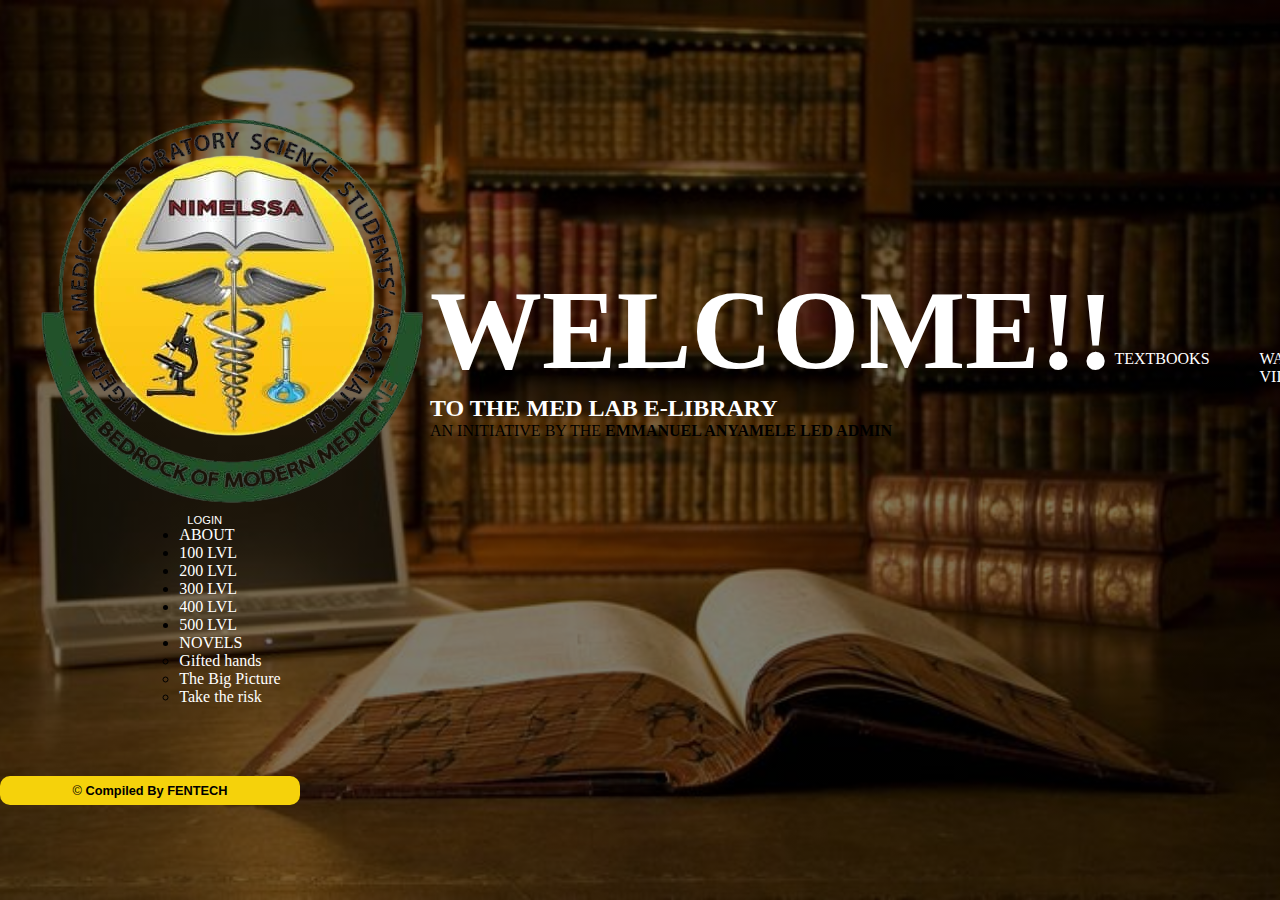
<file: index.html>
<!DOCTYPE html>
<html lang="en">
    <head>
        <meta charset="UTF-8">
        <meta name="viewport" content="width=device-width", initial-scale="1.0">
        <title> MEDICAL LABORATORY E-LIBRARY</title>
        <link rel="stylesheet" href="NIMELSSA STYLE.css">
    </head>
    <body>
        <header>
            <div class="main">
                <div class="logo">
                    <img src="image\m-removebg-preview (1).png">
                </div>
                <ul>
                    <li class="active"><a href="NIMELSSA Login.html">LOGIN</a></li>
                    <li><a href="NIMELSSA about.html">ABOUT</a></li>
                    <li><a href="NIMELSSA 100level.html">100 LVL</a></li>
                    
                    <li><a href="NIMELSSA 200level.html">200 LVL</a></li>
                    <li><a href="NIMELSSA 300level.html">300 LVL</a></li>
                    <li><a href="medlab 400level.html">400 LVL</a></li>
                    <li><a href="medlab 500level.html">500 LVL</a>
                    <li><a href="#">NOVELS</a>
                    <div class="sub-menu">
                        <ul>
                            <li><a href="#">Gifted hands</a></li>
                            <li><a href="novels\The Big Picture- Ben Carson.pdf" target="_blank">The Big Picture</a></li>
                            <li><a href="#">Take the risk</a></li>
                        </ul>
                    </div>
                </li>
                </ul>
            </div>
            <div class="title">
                <h1> WELCOME!!</h1>
                <h2> TO THE MED LAB E-LIBRARY</h2>
                <p> AN INITIATIVE BY THE <B>EMMANUEL ANYAMELE LED ADMIN</B></p>
            </div>
            <div class="button">
                <a href="#" class="btn">TEXTBOOKS</a>
                <a href="#" class="btn">WATCH VIDEOS</a>
            </div>
        </header>
        <section>
        <footer>
            <p>&copy; <B>Compiled By FENTECH</B> </p>
        </footer>
        </section>
    </body>
</html>
</file>
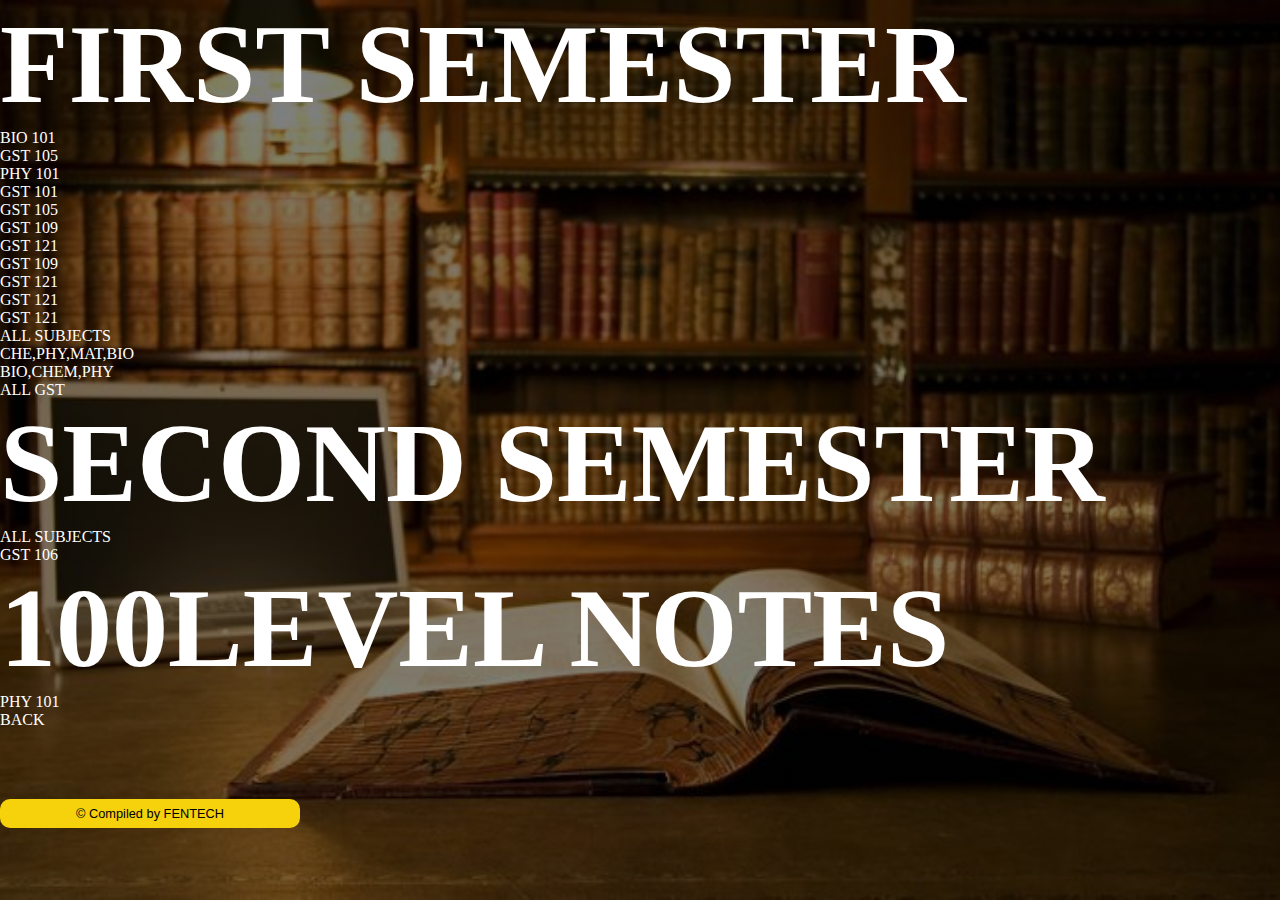
<file: medlab 100level.html>
<!DOCTYPE html>
<html lang="en">
    <head>
        <meta charset="UTF-8">
        <meta name="viewport" content="width=device-width", initial-scale="1.0">
        <title> MLS 100 LEVEL LIBRARY</title>
        <link rel="stylesheet" href="NIMELSSA STYLE.css">
    </head>
    <body>
        <section>
            <h1><B>FIRST SEMESTER</B></h1>
            <a href="C:\Users\DPI\Desktop\100 level\_Bio_101_(Xzhibit_ABSU).pdf" target="_blank">BIO 101</a>
        </section>
        <section>
            <a href="C:\Users\DPI\Desktop\100 level\Dr Vin - GST 105(Philosophy & Logic) Past Questions & Answer.pdf" target="_blank">GST 105</a>
        </section>
        <section>
            <a href="C:\Users\DPI\Desktop\100 level\Dr Vin - PHY 101 past questions.pdf" target="_blank">PHY 101</a>
        </section>
        <section>
            <a href="C:\Users\DPI\Desktop\100 level\GST 101(Use of English) Past Question & Answer_-_ABSU.pdf" target="_blank">GST 101</a>
        </section>
        <section>
            <a href="C:\Users\DPI\Desktop\100 level\GST 105(Philosophy & Logic) Past Questions & Answer-1.pdf" target="_blank">GST 105</a>
        </section>
        <section>
            <a href="C:\Users\DPI\Desktop\100 level\GST 109(Basis Igbo), Past Question and Answer_-_ABSU.pdf" target="_blank">GST 109</a>
        </section>
        <section>
            <a href="C:\Users\DPI\Desktop\100 level\GST 121(Use of Library) Past Questions and Answer_-_ABSU(1).pdf" target="_blank">GST 121</a>
        </section>
        <section>
            <a href="C:\Users\DPI\Desktop\100 level\GST-109-2019-2020.pdf" target="_blank">GST 109</a>
        </section>
        <section>
            <a href="C:\Users\DPI\Desktop\100 level\GST-121-2019-2020.pdf" target="_blank">GST 121</a>
        </section>
        <section>
            <a href="C:\Users\DPI\Desktop\100 level\GST-121-2020-2021.pdf" target="_blank">GST 121</a>
        </section>
        <section>
            <a href="C:\Users\DPI\Desktop\100 level\GST121-2018-2019.pdf" target="_blank">GST 121</a>
        </section>
        <section>
            <a href="C:\Users\DPI\Desktop\100 level\PASS QUESTION.pdf" target="_blank">ALL SUBJECTS</a>
        </section>
        <section>
            <a href="C:\Users\DPI\Desktop\100 level\PHY, CHE, MAT, and BIO (101).pdf" target="_blank">CHE,PHY,MAT,BIO</a>
        </section>
        <section>
            <a href="C:\Users\DPI\Desktop\100 level\Sir J.k most Recent Departmental 100Level past questions.pdf" target="_blank">BIO,CHEM,PHY</a>
        </section>
        <section>
            <a href="C:\Users\DPI\Desktop\100 level\Sir J.k most recent past questions on All GST courses for 100Level  First Semester.pdf" target="_blank">ALL GST</a>
        </section>


        <section>
            <h1><B>SECOND SEMESTER </B></h1>
            <a href="C:\Users\DPI\Desktop\100 level\100LEVEL SECOND SEMESTER COMPILED PAST QUESTIONS.pdf" target="_blank">ALL SUBJECTS</a>
        </section>
        <section>
            <a href="C:\Users\DPI\Desktop\100 level\GST 106 (History and Philosophy of Science).pdf" target="_blank">GST 106</a>
        </section>

        <section>
            <h1><b>100LEVEL NOTES</b></h1>
            <a href="C:\Users\DPI\Desktop\100 level\Physics Notes and Key points 100 Level 1st Semester.pdf" target="_blank">PHY 101</a>
        </section>


        <section>
            <li><a href="NIMELSSA E-LIBRARY.html">BACK</a></li>
        </section>
        <footer>
            <p>&copy; Compiled by FENTECH</p>
        </footer>
</file>
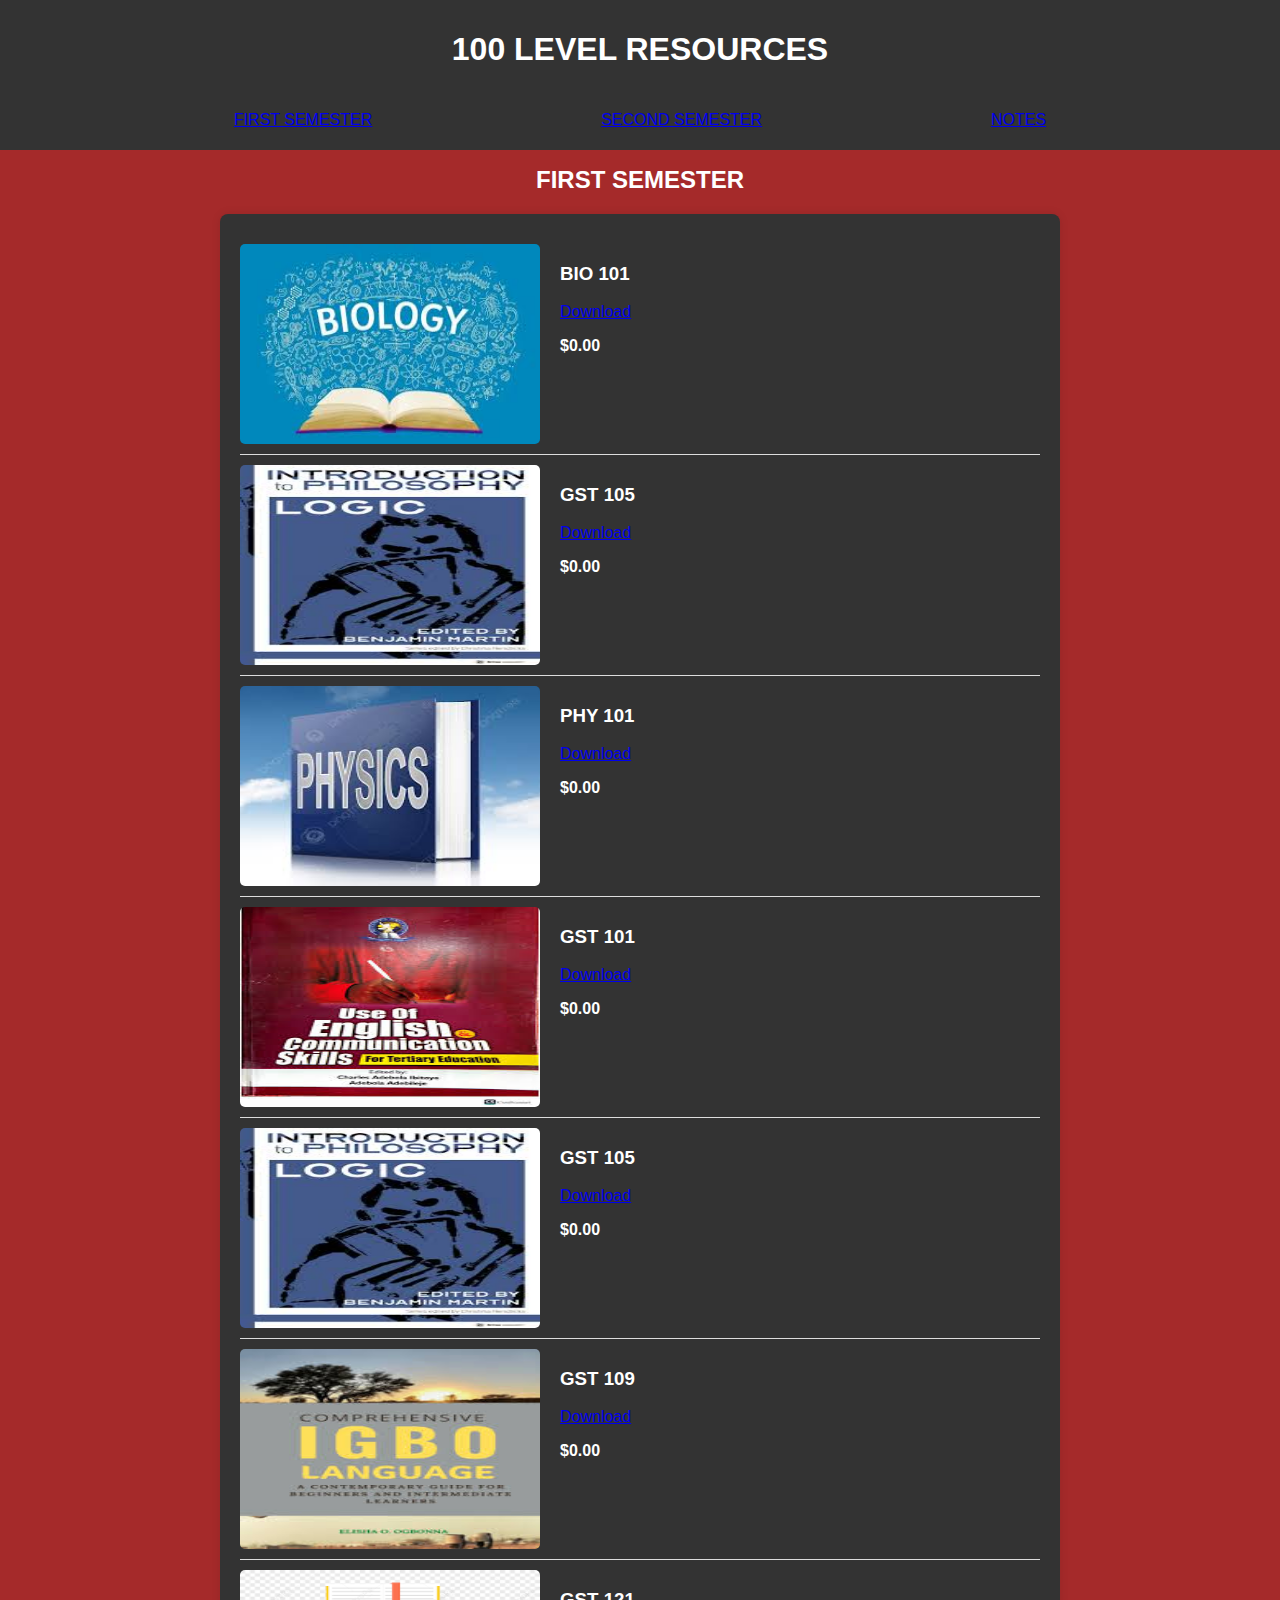
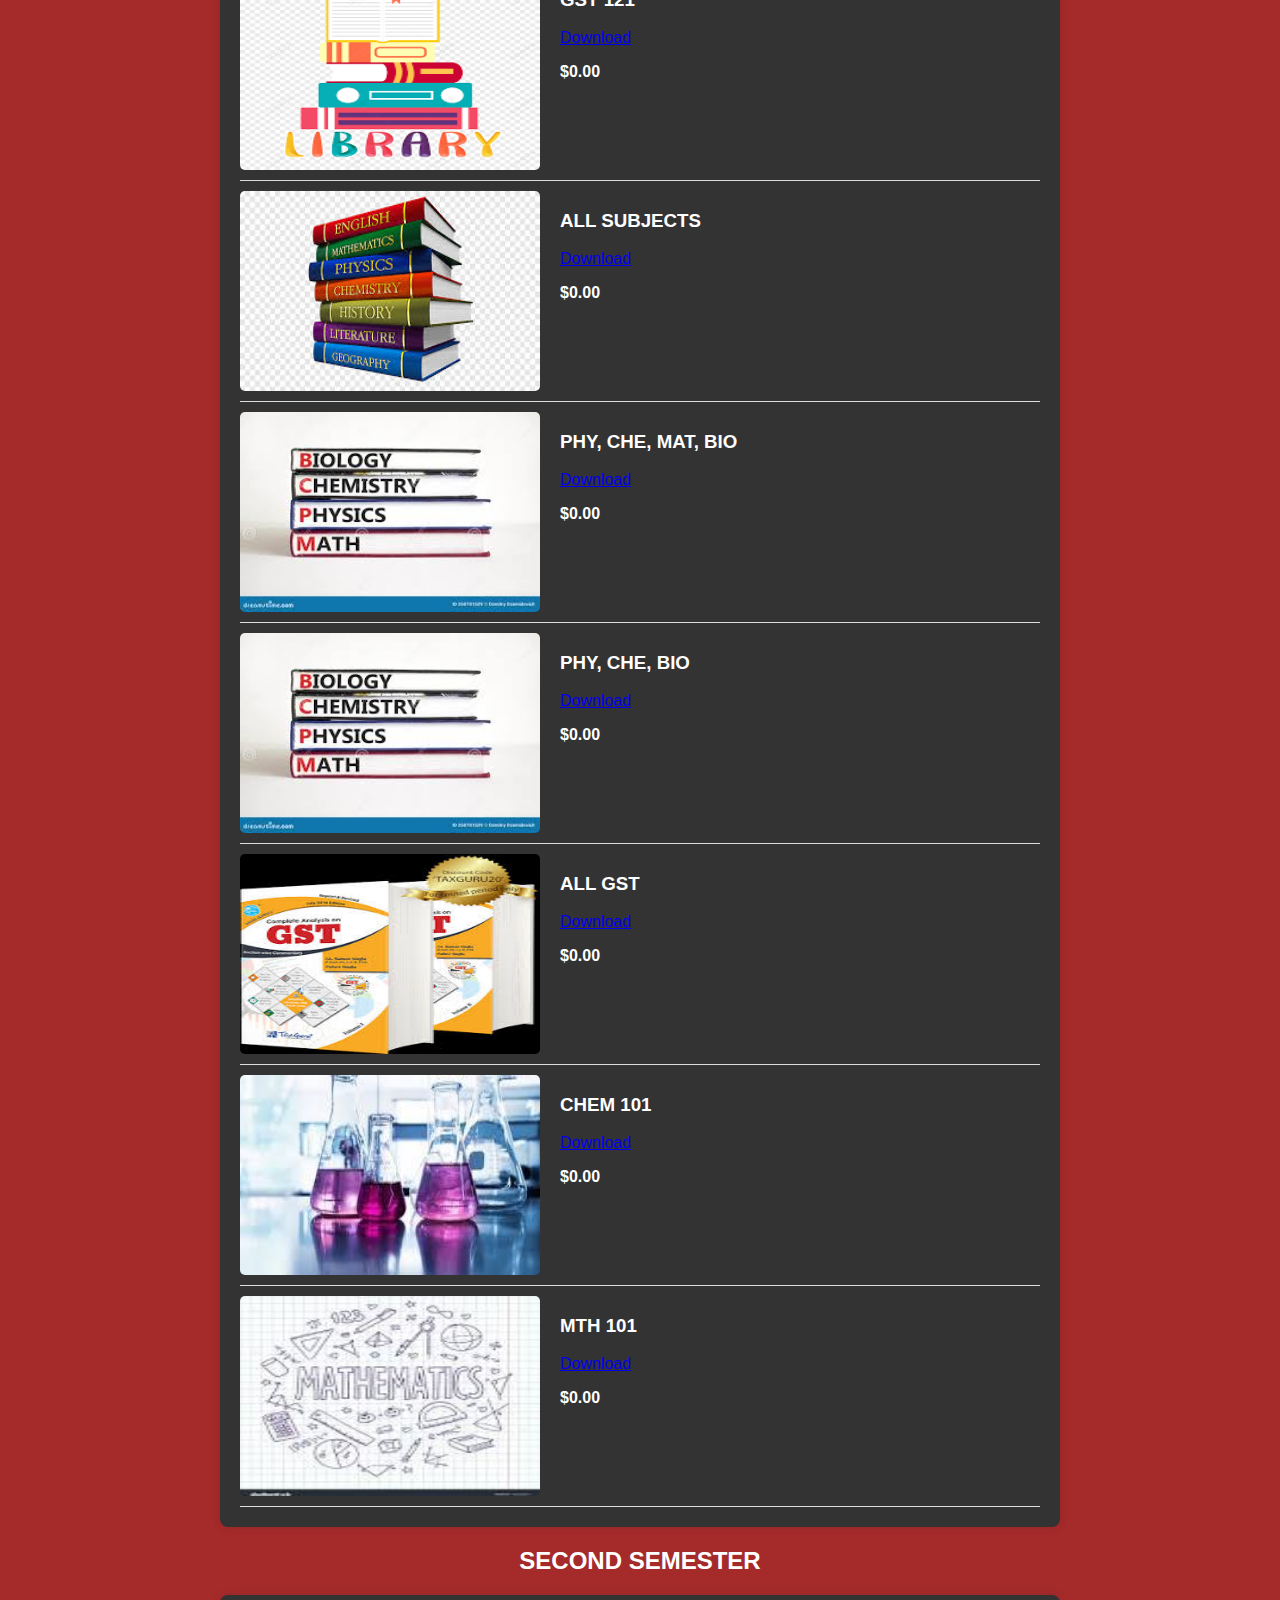
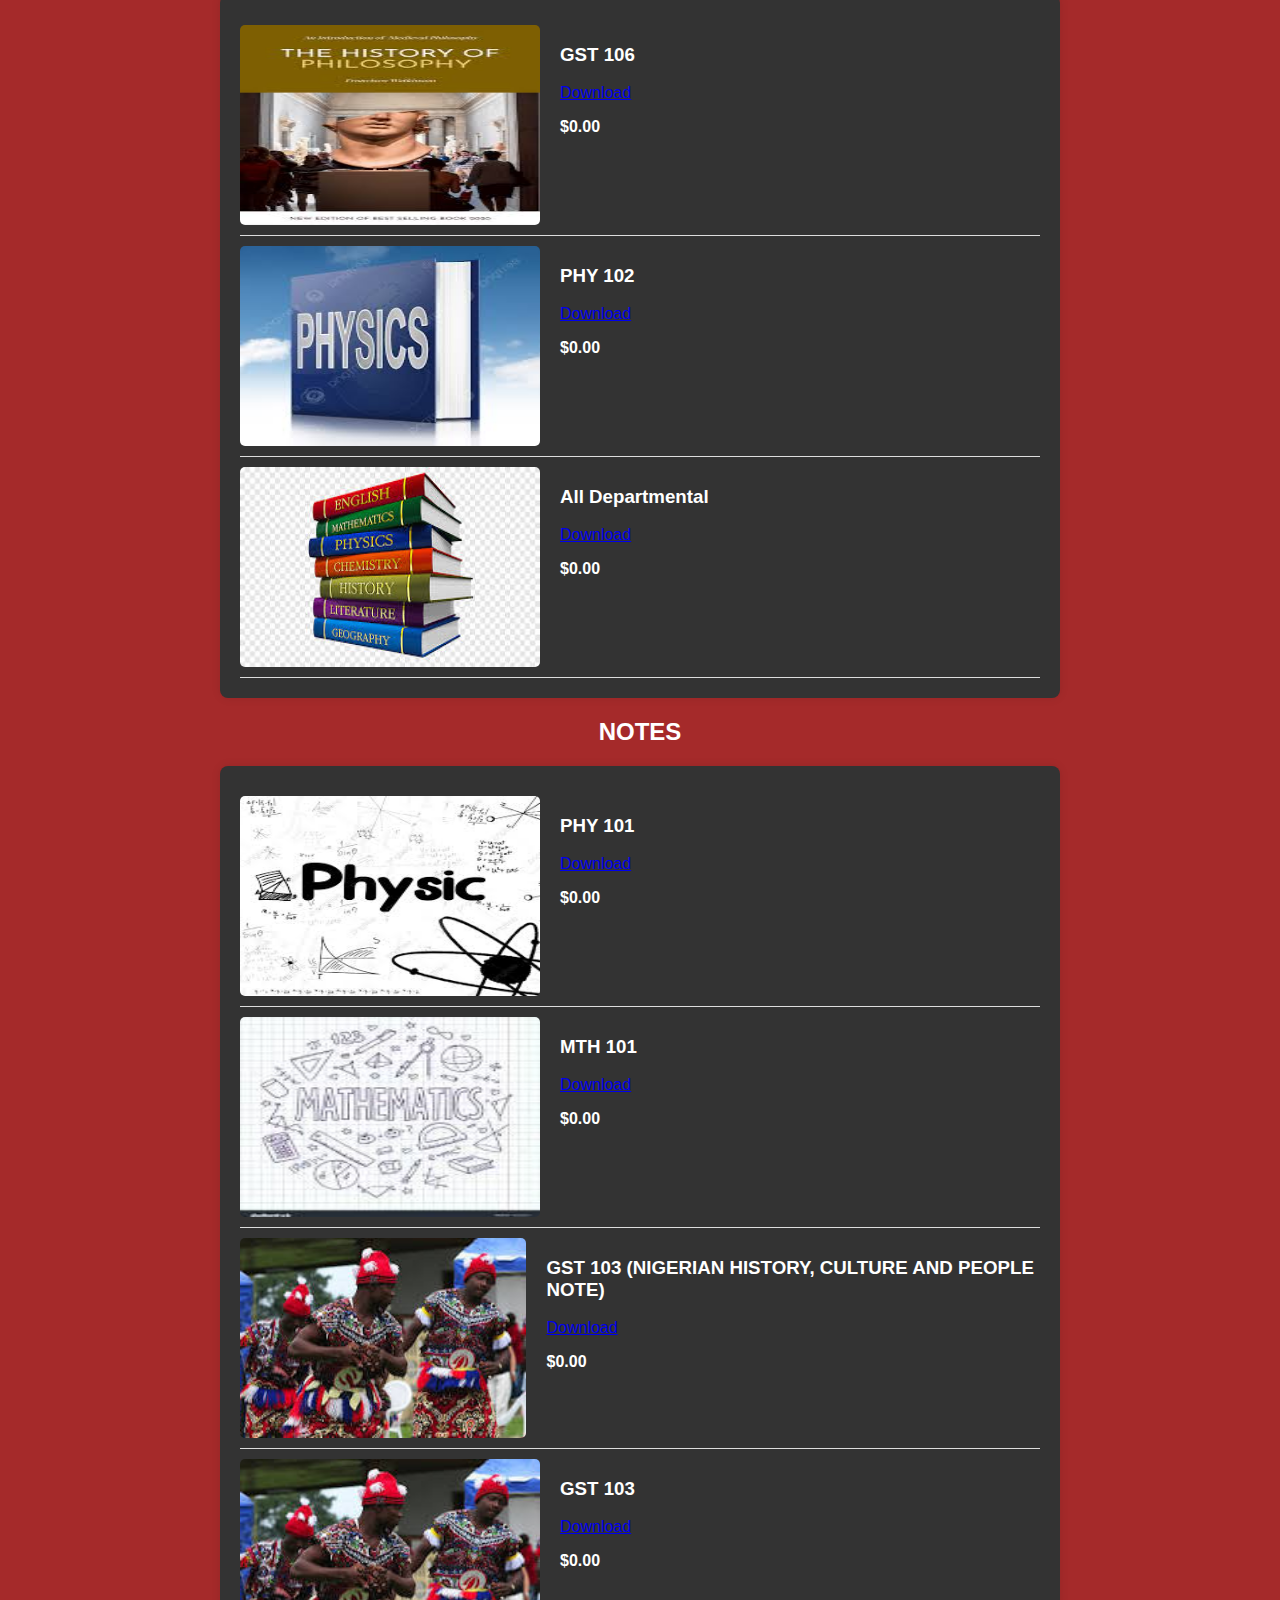
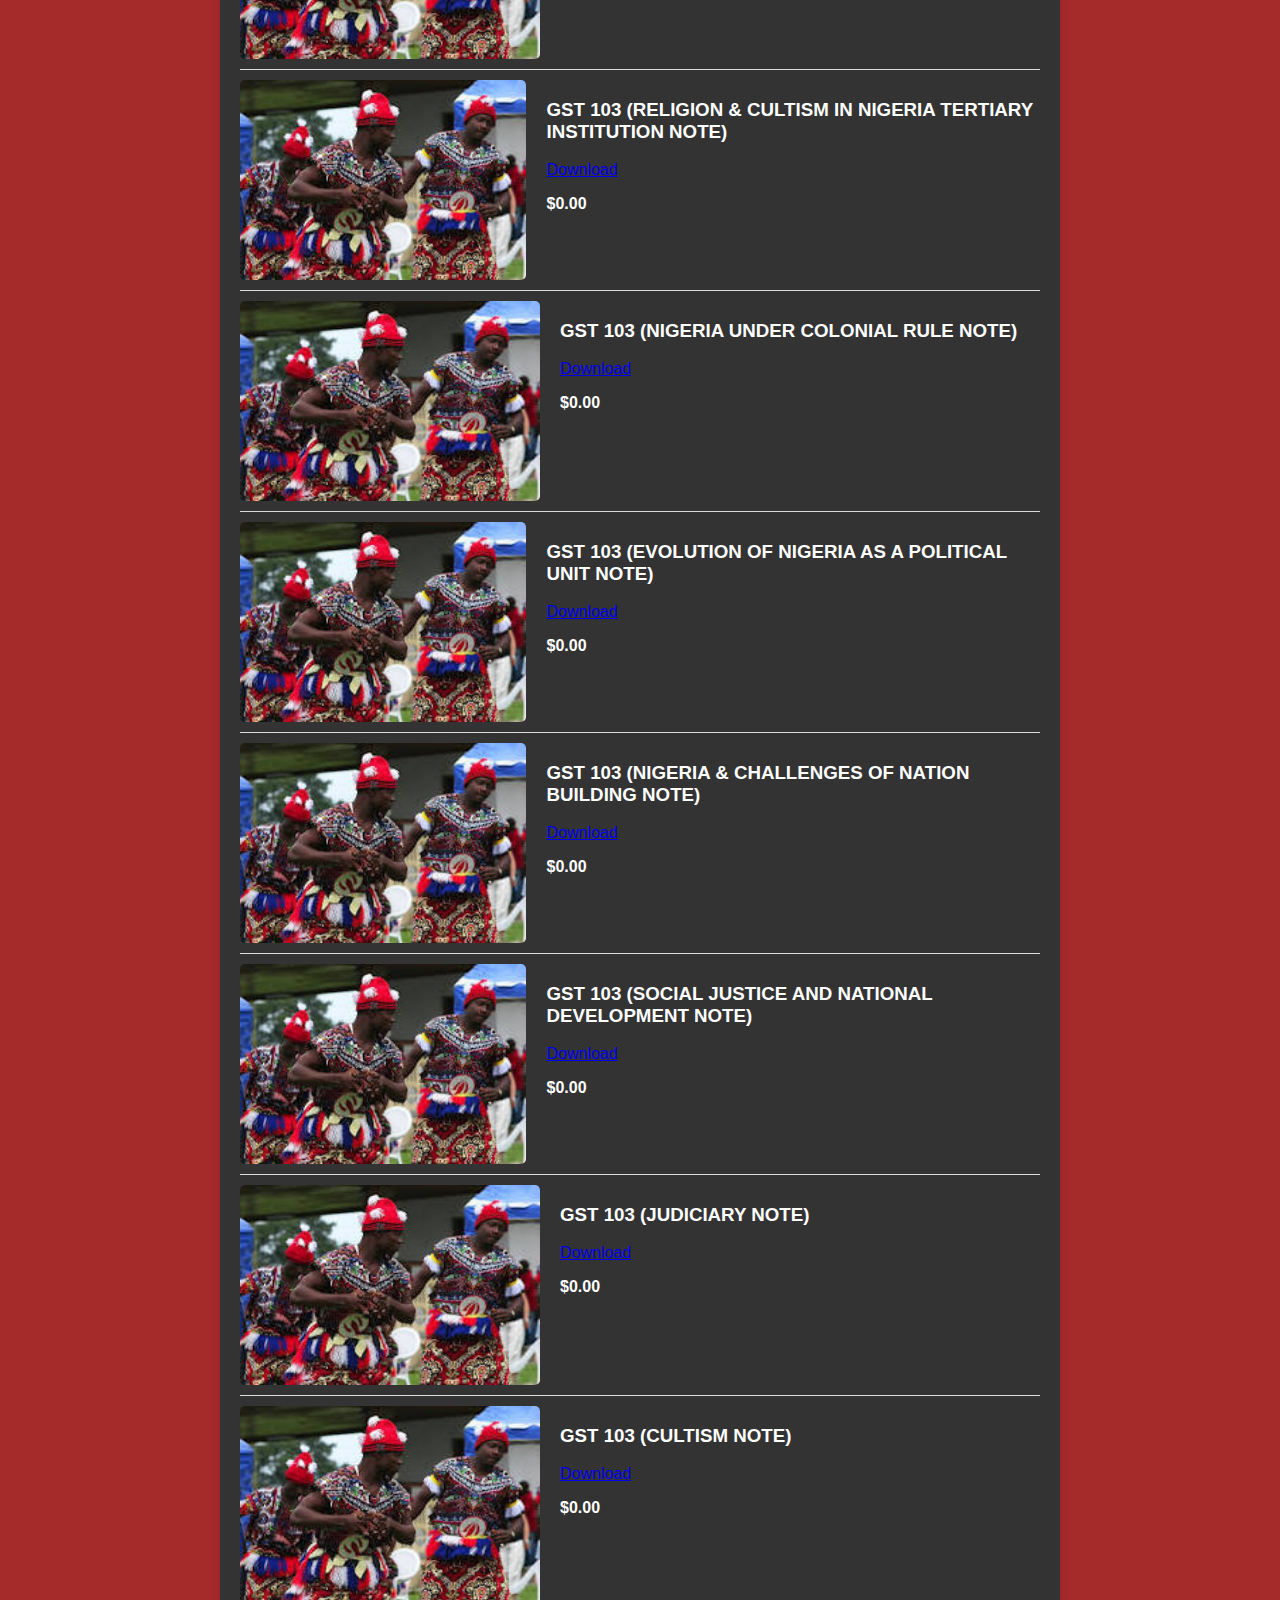
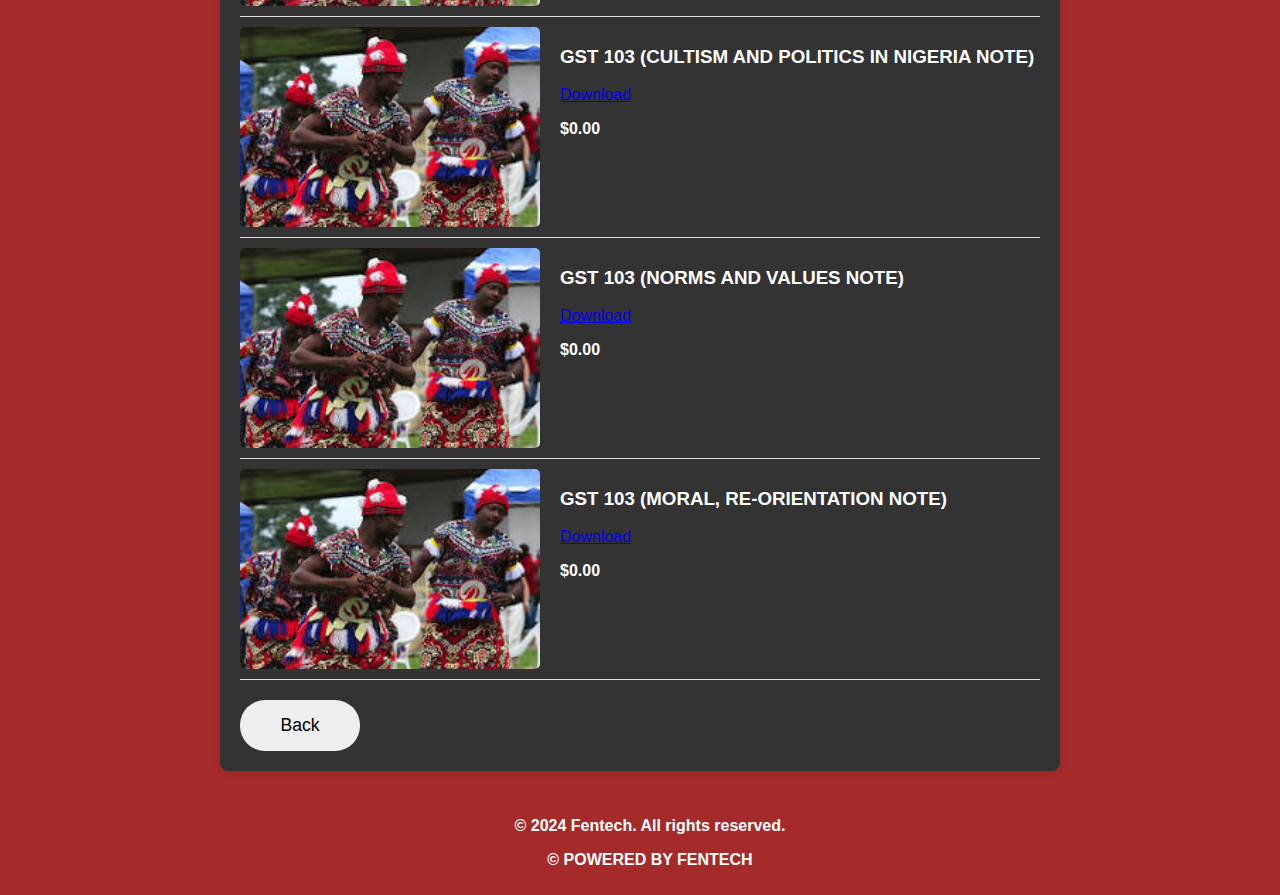
<file: NIMELSSA 100level.html>
<!DOCTYPE html>
<html lang="en">
    <head>
        <meta charset="UTF-8">
        <meta name="viewport" content="width=device-width", initial-scale="1.0">
        <title> MLS 100 LEVEL LIBRARY</title>
        <link rel="stylesheet" href="NIMELSSA100 level.css">
    </head>
    <body>
        <header>
            <h1> 100 LEVEL RESOURCES </h1>
            <nav id="navbar">
                <div class="navDiv" style="display: flex; justify-content: space-evenly; align-items: center;">
                     <p><a href="#First Semester">FIRST SEMESTER</a></p>
                    <p><a href="#Second Semester">SECOND SEMESTER</a></p>
                    <p><a href="#Notes">NOTES</a></p>
                </div>
            </nav>
        </header>
    
        <h2 id="First Semester" class="menu-cart-tittle">FIRST SEMESTER</h2>
        <section >
            <div class="menu-item">
                <img src="./image/biology.jpeg" alt="biology">
                <div class="menu-item-details">
                    <h3>BIO 101</h3>
                    <p> <a href="100 level\_Bio_101_(Xzhibit_ABSU).pdf" download="100 level\_Bio_101_(Xzhibit_ABSU).pdf">Download</a></p>
                    <span class="price">$0.00</span>
                </div>
            </div>
    
            <div class="menu-item">
                <img src="./image/philo&logic.jpeg" alt="philo&logic">
                <div class="menu-item-details">
                    <h3>GST 105</h3>
                    <p> <a href="100 level\Dr Vin - GST 105(Philosophy & Logic) Past Questions & Answer.pdf" download="100 level\Dr Vin - GST 105(Philosophy & Logic) Past Questions & Answer.pdf" >Download</a></p>
                    <span class="price">$0.00</span>
                </div>
            </div>
    
            <div class="menu-item">
                <img src="./image/physics.jpeg" alt="physics">
                <div class="menu-item-details">
                    <h3>PHY 101</h3>
                    <p> <a href="100 level\Dr Vin - PHY 101 past questions.pdf" download="100 level\Dr Vin - PHY 101 past questions.pdf">Download</a></p>
                    <span class="price">$0.00</span>
                </div>
            </div>
    
            <div class="menu-item">
                <img src="./image/english.jpeg" alt="english">
                <div class="menu-item-details">
                    <h3>GST 101</h3>
                    <p> <a href="100 level\GST 101(Use of English) Past Question & Answer_-_ABSU.pdf" download="100 level\GST 101(Use of English) Past Question & Answer_-_ABSU.pdf">Download</a></p>
                    <span class="price">$0.00</span>
                </div>
            </div>

            <div class="menu-item">
                <img src="./image/philo&logic.jpeg" alt="philo&logic">
                <div class="menu-item-details">
                    <h3>GST 105</h3>
                    <p> <a href="100 level\GST 105(Philosophy & Logic) Past Questions & Answer-1.pdf" download="100 level\GST 105(Philosophy & Logic) Past Questions & Answer-1.pdf">Download</a></p>
                    <span class="price">$0.00</span>
                </div>
            </div>

            <div class="menu-item">
                <img src="./image/igbo.jpeg" alt="igbo">
                <div class="menu-item-details">
                    <h3>GST 109</h3>
                    <p> <a href="100 level\GST 109(Basis Igbo), Past Question and Answer_-_ABSU.pdf" download="100 level\GST 109(Basis Igbo), Past Question and Answer_-_ABSU.pdf">Download</a></p>
                    <span class="price">$0.00</span>
                </div>
            </div>


            <div class="menu-item">
                <img src="image/use of library.png" alt="igbo">
                <div class="menu-item-details">
                    <h3>GST 121</h3>
                    <p> <a href="100 level\GST 121(Use of Library) Past Questions and Answer_-_ABSU(1).pdf" download="100 level\GST 121(Use of Library) Past Questions and Answer_-_ABSU(1).pdf">Download</a></p>
                    <span class="price">$0.00</span>
                </div>
            </div>

    

            <div class="menu-item">
                <img src="./image/all subjects.jpeg" alt="all subjects">
                <div class="menu-item-details">
                    <h3>ALL SUBJECTS</h3>
                    <p> <a href="100 level\PASS QUESTION.pdf" download="100 level\PASS QUESTION.pdf">Download</a></p>
                    <span class="price">$0.00</span>
                </div>
            </div>

            <div class="menu-item">
                <img src="./image/bio,phy,mat,che.jpeg" alt="All departmental subjects">
                <div class="menu-item-details">
                    <h3>PHY, CHE, MAT, BIO</h3>
                    <p> <a href="100 level\PHY, CHE, MAT, and BIO (101).pdf" download="100 level\PHY, CHE, MAT, and BIO (101).pdf">Download</a></p>
                    <span class="price">$0.00</span>
                </div>
            </div>

            <div class="menu-item">
                <img src="./image/bio,phy,mat,che.jpeg" alt="All departmental subjects">
                <div class="menu-item-details">
                    <h3>PHY, CHE, BIO</h3>
                    <p> <a href="100 level\Sir J.k most Recent Departmental 100Level past questions.pdf" download="100 level\Sir J.k most Recent Departmental 100Level past questions.pdf">Download</a></p>
                    <span class="price">$0.00</span>
                </div>
            </div>

            <div class="menu-item">
                <img src="./image/all gst.jpeg" alt="all gst">
                <div class="menu-item-details">
                    <h3>ALL GST</h3>
                    <p> <a href="100 level\Sir J.k most recent past questions on All GST courses for 100Level  First Semester.pdf" download="100 level\Sir J.k most recent past questions on All GST courses for 100Level  First Semester.pdf">Download</a></p>
                    <span class="price">$0.00</span>
                </div>
            </div>

            <div class="menu-item">
                <img src="./image\che.jpeg" alt="che 101">
                <div class="menu-item-details">
                    <h3>CHEM 101</h3>
                    <p> <a href="100 level\Ukoh Martins Chibueze CHE 101 past questions.pdf" download="100 level\Ukoh Martins Chibueze CHE 101 past questions.pdf">Download</a></p>
                    <span class="price">$0.00</span>
                </div>
            </div>

            <div class="menu-item">
                <img src="./image/mth.jpeg" alt="MTH 101">
                <div class="menu-item-details">
                    <h3>MTH 101</h3>
                    <p> <a href="100 level\Dr.Hebron's MAT 101 past questions.pdf" download="100 level\Dr.Hebron's MAT 101 past questions.pdf">Download</a></p>
                    <span class="price">$0.00</span>
                </div>
            </div>
        </section>
    
        <h2 id="Second Semester"  class="menu-cart-tittle"> SECOND SEMESTER</h2>
        <section>
            <div class="menu-item">
                <img src="./image/history&philo.jpeg" alt="history&philosophy">
                <div class="menu-item-details">
                    <h3>GST 106</h3>
                    <p> <a href="100 level\100LEVEL SECOND SEMESTER COMPILED PAST QUESTIONS.pdf" download="100 level\100LEVEL SECOND SEMESTER COMPILED PAST QUESTIONS.pdf">Download</a></p>
                    <span class="price">$0.00</span>
                </div>
            </div>

            <div class="menu-item">
                <img src="./image/physics.jpeg" alt="PHY102">
                <div class="menu-item-details">
                    <h3>PHY 102</h3>
                    <p> <a href="100 level\Sir J.k  Solutions to 2021 PHY 102 past questions.pdf" download="100 level\Sir J.k  Solutions to 2021 PHY 102 past questions.pdf">Download</a></p>
                    <span class="price">$0.00</span>
                </div>
            </div>

            <div class="menu-item">
                <img src="./image/all subjects.jpeg" alt="Departmental">
                <div class="menu-item-details">
                    <h3>All Departmental</h3>
                    <p> <a href="100 level\SIR JK COMPILED PAST QUESTIONS FOR 100L SECOND SEMESTER DEPARTMENTAL COURSES.pdf" download="100 level\SIR JK COMPILED PAST QUESTIONS FOR 100L SECOND SEMESTER DEPARTMENTAL COURSES.pdf">Download</a></p>
                    <span class="price">$0.00</span>
                </div>
            </div>
            </section>
       
            <h2 id="Notes" class="menu-cart-tittle"> NOTES</h2>
    <section>
            <div class="menu-item">
                <img src="./image/phy note.jpeg" alt="phy note">
                <div class="menu-item-details">
                    <h3>PHY 101</h3>
                    <p> <a href="100 level\Physics Notes and Key points 100 Level 1st Semester.pdf" download="100 level\Physics Notes and Key points 100 Level 1st Semester.pdf">Download</a></p>
                    <span class="price">$0.00</span>
                </div>
            </div>
            <div class="menu-item">
                <img src="./image/mth.jpeg" alt="Mth note">
                <div class="menu-item-details">
                    <h3>MTH 101</h3>
                    <p> <a href="100 level\Lecture Note for MAT 101- General Maths for 2022-2023.pdf" download="100 level\Lecture Note for MAT 101- General Maths for 2022-2023.pdf">Download</a></p>
                    <span class="price">$0.00</span>
                </div>
            </div>

            <div class="menu-item">
                <img src="./image/gst 103.jpeg" alt="GST 103">
                <div class="menu-item-details">
                    <h3>GST 103 (NIGERIAN HISTORY, CULTURE AND PEOPLE NOTE)</h3>
                    <p> <a href="100 level\NIGERIAN HISTORY, CULTURE AND PEOPLE_Phoenix.pdf" download="100 level\NIGERIAN HISTORY, CULTURE AND PEOPLE_Phoenix.pdf">Download</a></p>
                    <span class="price">$0.00</span>
                </div>
            </div>

            <div class="menu-item">
                <img src="./image/gst 103.jpeg" alt="GST 103">
                <div class="menu-item-details">
                    <h3>GST 103</h3>
                    <p> <a href="100 level\The Book Chapter on Nigerian peoples and Culture- updated_Phoenix.pdf" download="100 level\The Book Chapter on Nigerian peoples and Culture- updated_Phoenix.pdf">Download</a></p>
                    <span class="price">$0.00</span>
                </div>
            </div>
  
            <div class="menu-item">
                <img src="./image/gst 103.jpeg" alt="GST 103">
                <div class="menu-item-details">
                    <h3>GST 103 (RELIGION & CULTISM IN NIGERIA TERTIARY INSTITUTION NOTE)</h3>
                    <p> <a href="100 level\RELIGION AND CULTISM IN NIGERIA TERTIARY INSTITUTION_Phoenix.pdf" download="100 level\RELIGION AND CULTISM IN NIGERIA TERTIARY INSTITUTION_Phoenix.pdf">Download</a></p>
                    <span class="price">$0.00</span>
                </div>
            </div>

            <div class="menu-item">
                <img src="./image/gst 103.jpeg" alt="GST 103">
                <div class="menu-item-details">
                    <h3>GST 103 (NIGERIA UNDER COLONIAL RULE NOTE)</h3>
                    <p> <a href="100 level\NIGERIA UNDER COLONIAL RULE_104220_041134_Phoenix.pdf" download="100 level\NIGERIA UNDER COLONIAL RULE_104220_041134_Phoenix.pdf">Download</a></p>
                    <span class="price">$0.00</span>
                </div>
            </div>

            <div class="menu-item">
                <img src="./image/gst 103.jpeg" alt="GST 103">
                <div class="menu-item-details">
                    <h3>GST 103 (EVOLUTION OF NIGERIA AS A POLITICAL UNIT NOTE)</h3>
                    <p> <a href="100 level\EVOLUTION OF NIGERIA AS A POLITICAL UNIT_075010_Phoenix.pdf" download="100 level\EVOLUTION OF NIGERIA AS A POLITICAL UNIT_075010_Phoenix.pdf">Download</a></p>
                    <span class="price">$0.00</span>
                </div>
            </div>

            <div class="menu-item">
                <img src="./image/gst 103.jpeg" alt="GST 103">
                <div class="menu-item-details">
                    <h3>GST 103 (NIGERIA & CHALLENGES OF NATION BUILDING NOTE)</h3>
                    <p> <a href="100 level\NIGERIA AND CHALLENGES OF NATION BUILDING_Phoenix.pdf" download="100 level\NIGERIA AND CHALLENGES OF NATION BUILDING_Phoenix.pdf">Download</a></p>
                    <span class="price">$0.00</span>
                </div>
            </div>

            <div class="menu-item">
                <img src="./image/gst 103.jpeg" alt="GST 103">
                <div class="menu-item-details">
                    <h3>GST 103 (SOCIAL JUSTICE AND NATIONAL DEVELOPMENT NOTE)</h3>
                    <p> <a href="100 level\SOCIAL JUSTICE AND NATIONAL DEVELOPMENT_Phoenix.pdf" download="100 level\SOCIAL JUSTICE AND NATIONAL DEVELOPMENT_Phoenix.pdf">Download</a></p>
                    <span class="price">$0.00</span>
                </div>
            </div>

            <div class="menu-item">
                <img src="./image/gst 103.jpeg" alt="GST 103">
                <div class="menu-item-details">
                    <h3>GST 103 (JUDICIARY NOTE)</h3>
                    <p> <a href="100 level\JUDICIARY[1]_Phoenix.pdf" download="100 level\JUDICIARY[1]_Phoenix.pdf">Download</a></p>
                    <span class="price">$0.00</span>
                </div>
            </div>

            
            <div class="menu-item">
                <img src="./image/gst 103.jpeg" alt="GST 103">
                <div class="menu-item-details">
                    <h3>GST 103 (CULTISM NOTE)</h3>
                    <p> <a href="100 level\CULTISM_Phoenix.pdf" download="100 level\CULTISM_Phoenix.pdf">Download</a></p>
                    <span class="price">$0.00</span>
                </div>
            </div>

            <div class="menu-item">
                <img src="./image/gst 103.jpeg" alt="GST 103">
                <div class="menu-item-details">
                    <h3>GST 103 (CULTISM AND POLITICS IN NIGERIA NOTE)</h3>
                    <p> <a href="100 level\Cultism and Politics in Nigeria_Phoenix.pdf" download="100 level\Cultism and Politics in Nigeria_Phoenix.pdf">Download</a></p>
                    <span class="price">$0.00</span>
                </div>
            </div>

            <div class="menu-item">
                <img src="./image/gst 103.jpeg" alt="GST 103">
                <div class="menu-item-details">
                    <h3>GST 103 (NORMS AND VALUES NOTE)</h3>
                    <p> <a href="100 level\NORMS AND VALUES_Phoenix.pdf" download="100 level\NORMS AND VALUES_Phoenix.pdf">Download</a></p>
                    <span class="price">$0.00</span>
                </div>
            </div>

            <div class="menu-item">
                <img src="./image/gst 103.jpeg" alt="GST 103">
                <div class="menu-item-details">
                    <h3>GST 103 (MORAL, RE-ORIENTATION NOTE)</h3>
                    <p> <a href="100 level\MORALS, RE-ORIENTATION_Phoenix.pdf" download="100 level\MORALS, RE-ORIENTATION_Phoenix.pdf">Download</a></p>
                    <span class="price">$0.00</span>
                </div>
            </div>
         <a href="index.html">
            <button class="btn" style="margin-top: 20px; border: none; padding: 15px 10px; width: 120px; font-size: 1.1rem; border-radius: 25px;">Back</button>
         </a>
        </section>

        <style>
            .btn:hover{
              background-color: rgb(163, 151, 151);
            }
        </style>

    
        <script>
            // When the user scrolls the page, execute myFunction
            window.onscroll = function () { myFunction() };
    
            // Get the navbar
            var navbar = document.getElementById("navbar");
    
            // Get the offset position of the navbar
            var sticky = navbar.offsetTop;
    
            // Add the sticky class to the navbar when you reach its scroll position. Remove "sticky" when you leave the scroll position
            function myFunction() {
                if (window.scrollY >= sticky) {
                    navbar.classList.add("sticky")
                } else {
                    navbar.classList.remove("sticky");
                }
            }
        </script>
        <footer>
            <p>&copy; 2024 Fentech. All rights reserved.</p>
            <p>&copy; POWERED BY FENTECH</p>
        </footer>
</file>
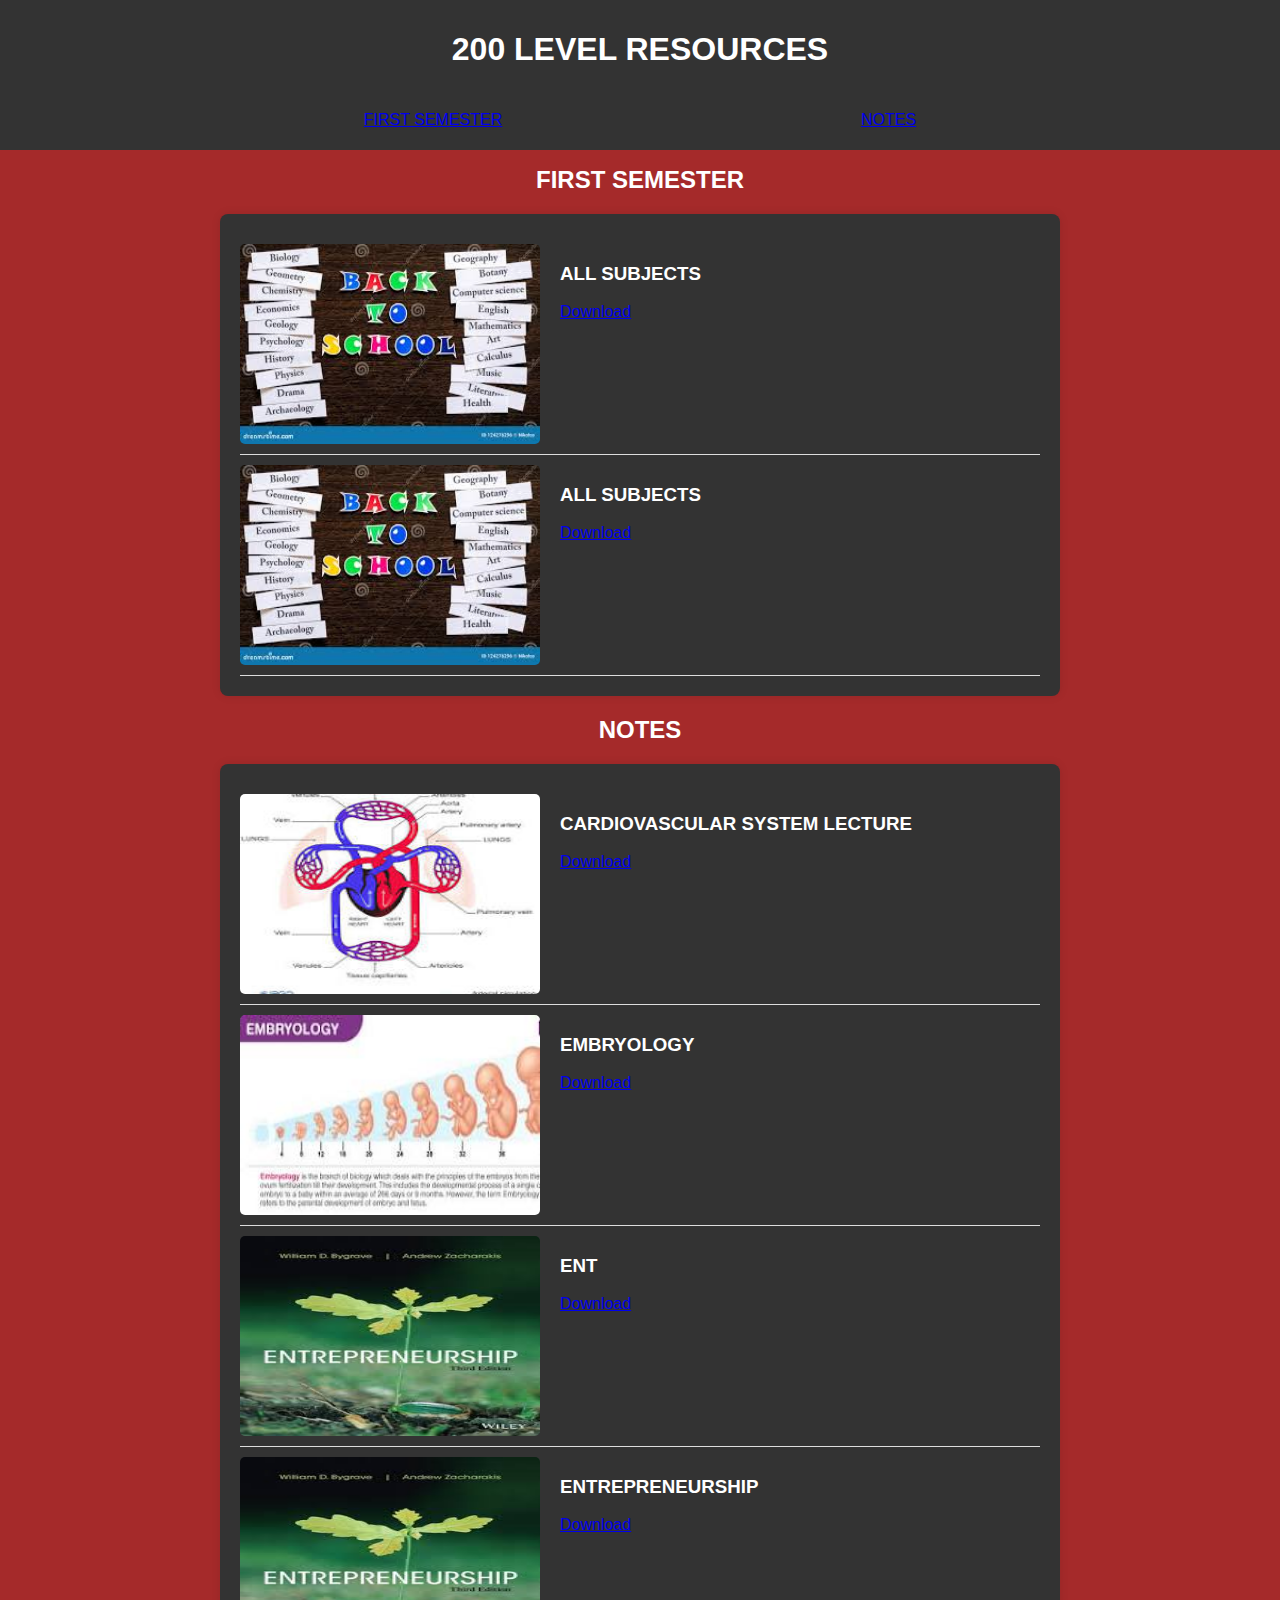
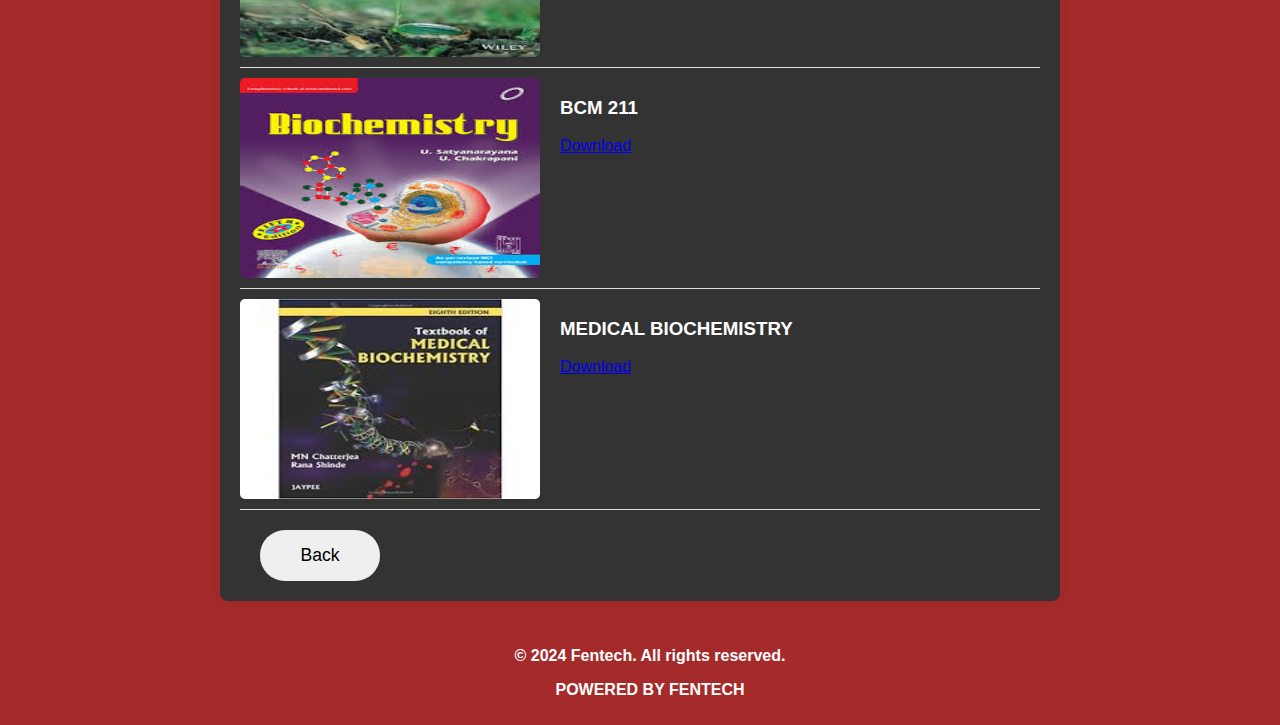
<file: NIMELSSA 200level.html>
<!DOCTYPE html>
<html lang="en">
    <head>
        <meta charset="UTF-8">
        <meta name="viewport" content="width=device-width", initial-scale="1.0">
        <title> MLS 200 LEVEL LIBRARY</title>
        <link rel="stylesheet" href="NIMELSSA 200LEVEL.css">
    </head>
    <body>
        <header>
            <h1> 200 LEVEL RESOURCES </h1>
            <nav id="navbar">
                <div class="navDiv" style="display: flex; justify-content: space-evenly; align-items: center;">
                     <p><a href="#First Semester">FIRST SEMESTER</a></p>
                    <p><a href="#Notes">NOTES</a></p>
                </div>
            </nav>
        </header>
    
        <h2 id="First Semester" class="menu-cart-tittle">FIRST SEMESTER</h2>
        <div class="sec">
        <section >
            <div class="menu-item">
                <img src="image/all subjects 200.jpeg" alt="all subjects">
                <div class="menu-item-details">
                    <h3>ALL SUBJECTS</h3>
                    <p> <a href="200 level/200l first semester past questions.pdf" download="200 level/200l first semester past questions.pdf">Download</a></p>
                    
                </div>
            </div>
            <div class="menu-item">
                <img src="image/all subjects 200.jpeg" alt="all subjects">
                <div class="menu-item-details">
                    <h3>ALL SUBJECTS</h3>
                    <p> <a href="https://drive.google.com/file/d/1IzS6QT76rw2yjglG3O1YpFgWcaxytJUg/view?usp=drive_link" download="https://drive.google.com/file/d/1IzS6QT76rw2yjglG3O1YpFgWcaxytJUg/view?usp=drive_link">Download</a></p>
                    
                </div>
            </div>
            
        </section>
       
            <h2 id="Notes" class="menu-cart-tittle"> NOTES</h2>

    <section>
            <div class="menu-item">
                <img src="image/cardiovascular.jpeg" alt="Cardiovascular system lecture">
                <div class="menu-item-details">
                    <h3>CARDIOVASCULAR SYSTEM LECTURE</h3>
                    <p> <a href="200 level/Cardiovascular system lecture Nurses Med Lab OPT.pdf" download="200 level/Cardiovascular system lecture Nurses Med Lab OPT.pdf">Download</a></p>
                    
                </div>
            </div>
            <div class="menu-item">
                <img src="image/embryology.jpeg" alt="Embryology">
                <div class="menu-item-details">
                    <h3>EMBRYOLOGY</h3>
                    <p> <a href="200 level/Embryology note.pdf" download="200 level/Embryology note.pdf">Download</a></p>
                    
                </div>
            </div>
        <div class="menu-item">
                <img src="image/ent.jpeg" alt="ENT">
                <div class="menu-item-details">
                    <h3>ENT</h3>
                    <p> <a href="https://drive.google.com/file/d/1K_7svUsZKZkWHt4FOl6iOOTAuySQv3yo/view?usp=drive_link" download="https://drive.google.com/file/d/1K_7svUsZKZkWHt4FOl6iOOTAuySQv3yo/view?usp=drive_link">Download</a></p>
                    
                </div>
            </div>
        
         <div class="menu-item">
                <img src="image/ent.jpeg" alt="ENTREPRENEURSHIP">
                <div class="menu-item-details">
                    <h3>ENTREPRENEURSHIP</h3>
                    <p> <a href="https://docs.google.com/document/d/1u9fS6THBFxCmpe_B7Bog-foVnBaC1GgJ/edit?usp=drive_link&ouid=100874229120855254651&rtpof=true&sd=true" download="https://docs.google.com/document/d/1u9fS6THBFxCmpe_B7Bog-foVnBaC1GgJ/edit?usp=drive_link&ouid=100874229120855254651&rtpof=true&sd=true">Download</a></p>
                    
                </div>
            </div>

         <div class="menu-item">
                <img src="image/biochem.jpeg" alt="BCM 211">
                <div class="menu-item-details">
                    <h3>BCM 211</h3>
                    <p> <a href="https://drive.google.com/file/d/1Xh6E3L3gyDr__haFKVny893jrHgau01O/view?usp=drive_link" download="https://drive.google.com/file/d/1Xh6E3L3gyDr__haFKVny893jrHgau01O/view?usp=drive_link">Download</a></p>
                    
                </div>
            </div>

        <div class="menu-item">
                <img src="image/medbiochem.jpeg" alt="MEDICAL BIOCHEMISTRY">
                <div class="menu-item-details">
                    <h3>MEDICAL BIOCHEMISTRY</h3>
                    <p> <a href="https://drive.google.com/file/d/1XhJuRignYzO6aI0acu0iJ0mSQqaJ6sXk/view?usp=drive_link" download="https://drive.google.com/file/d/1XhJuRignYzO6aI0acu0iJ0mSQqaJ6sXk/view?usp=drive_link">Download</a></p>
                    
                </div>
            </div>
        

            <a href="index.html">
                <button class="btn" style="margin-top: 20px; border: none; margin-left: 20px; padding: 15px 10px; width: 120px; font-size: 1.1rem; border-radius: 25px;">Back</button>
             </a>
            </section>
        </div>

        <style>
            .btn:hover{
              background-color: rgb(163, 151, 151);
            }
        </style>

    
        <script>
            // When the user scrolls the page, execute myFunction
            window.onscroll = function () { myFunction() };
    
            // Get the navbar
            var navbar = document.getElementById("navbar");
    
            // Get the offset position of the navbar
            var sticky = navbar.offsetTop;
    
            // Add the sticky class to the navbar when you reach its scroll position. Remove "sticky" when you leave the scroll position
            function myFunction() {
                if (window.scrollY >= sticky) {
                    navbar.classList.add("sticky")
                } else {
                    navbar.classList.remove("sticky");
                }
            }
        </script>
        <footer>
            <p>&copy; 2024 Fentech. All rights reserved.</p>
            <p>POWERED BY FENTECH</p>
        </footer>
</file>
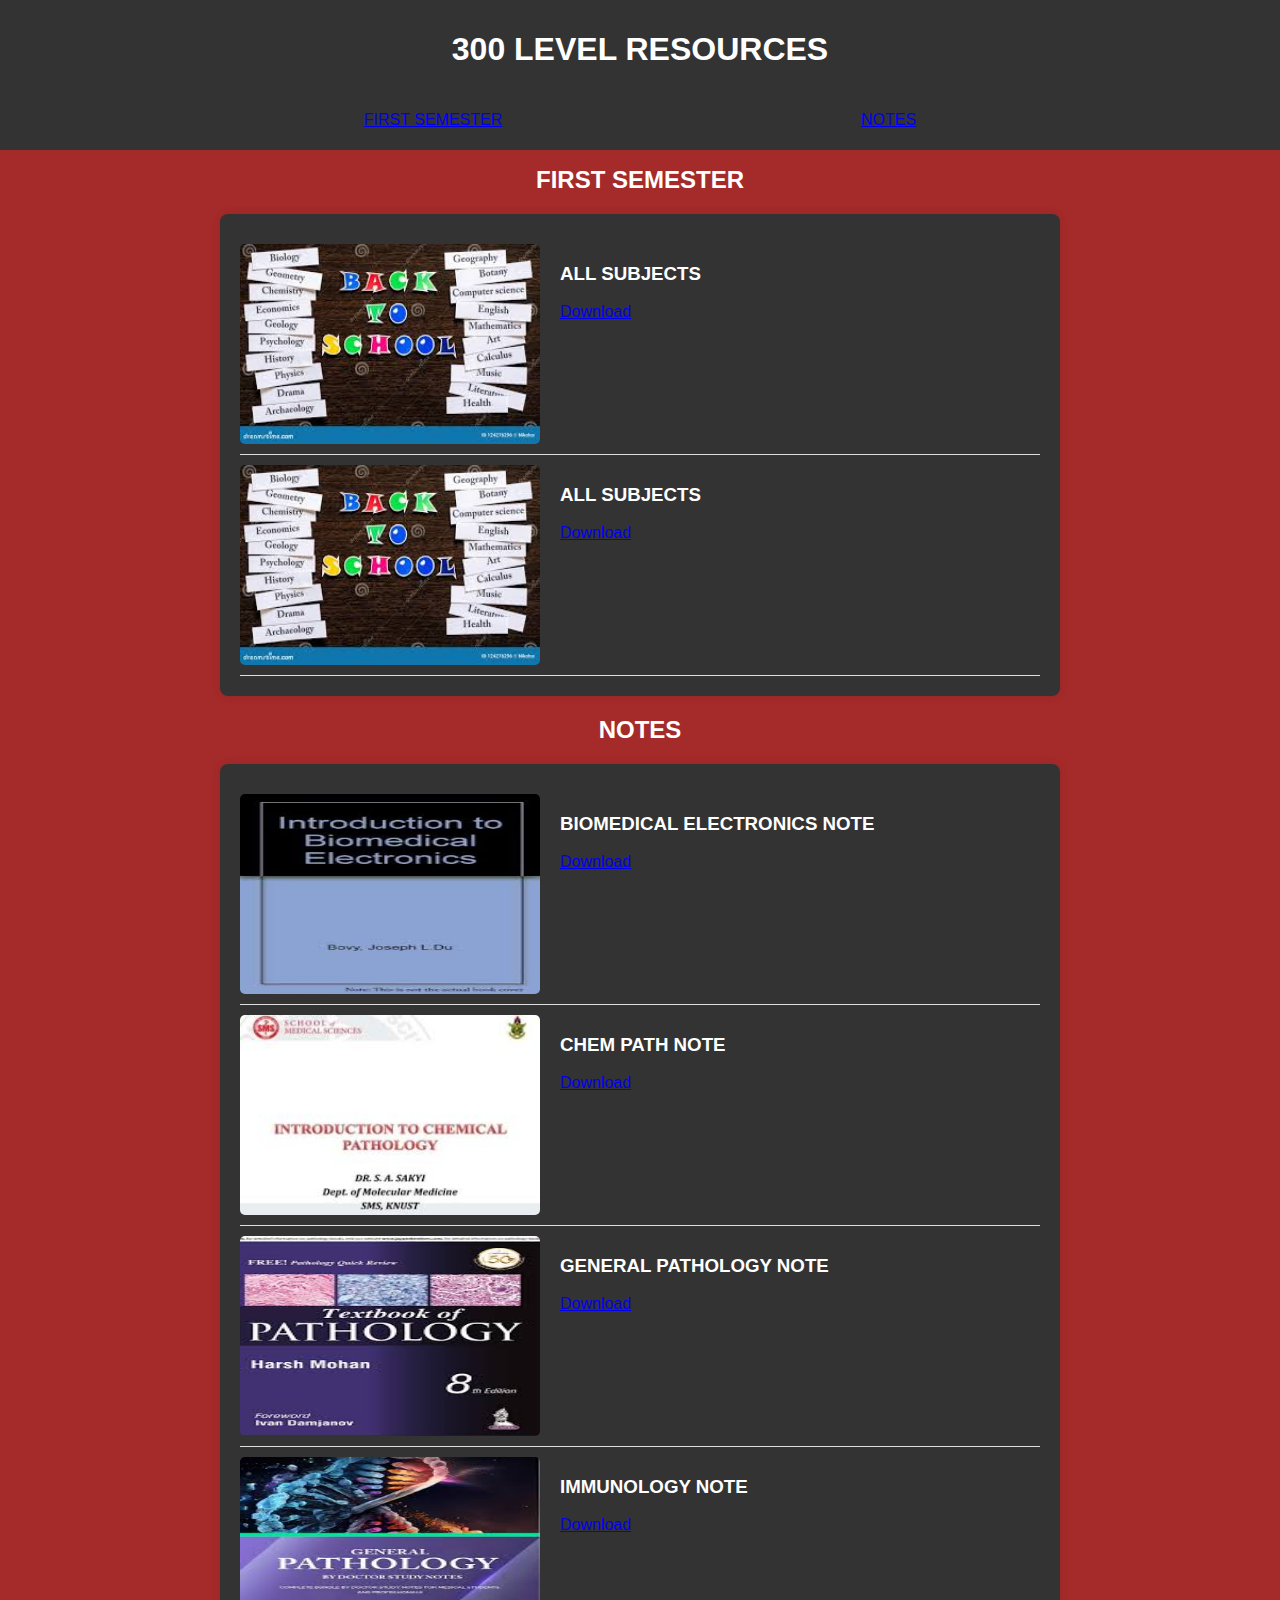
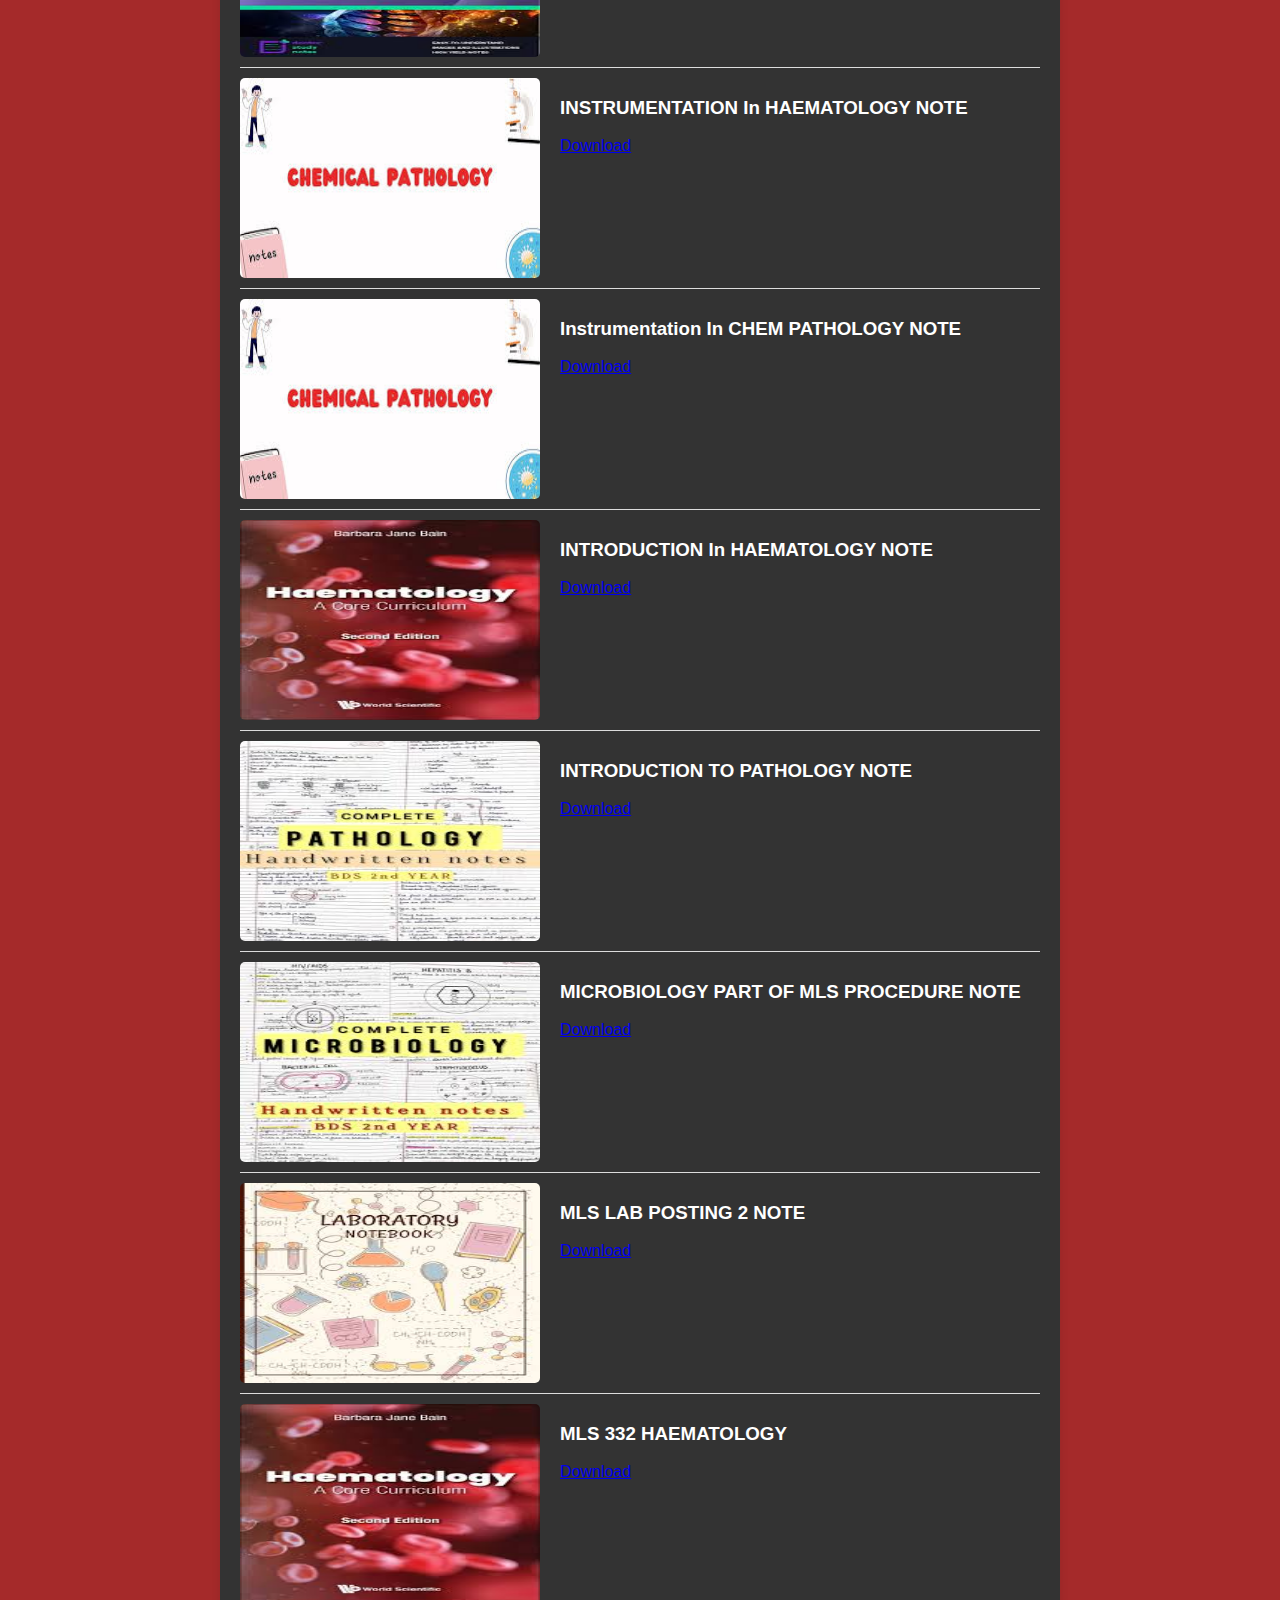
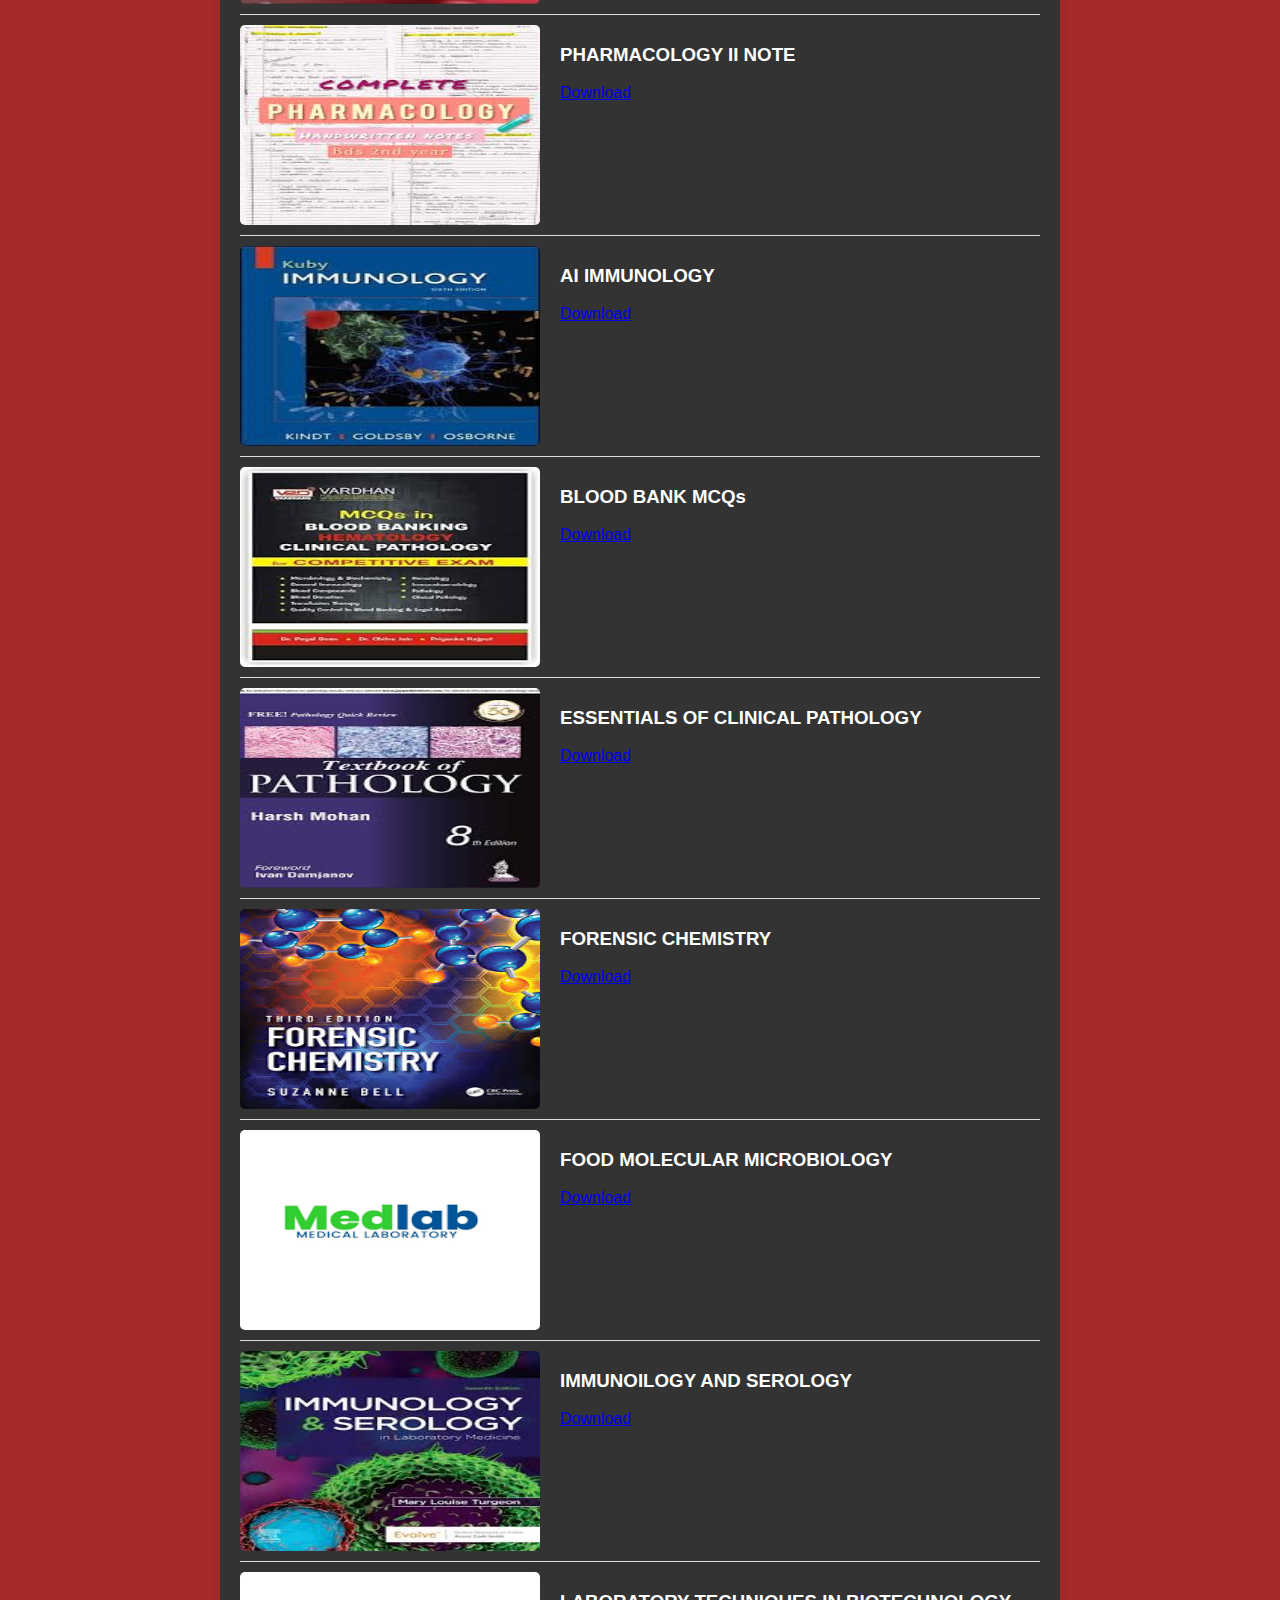
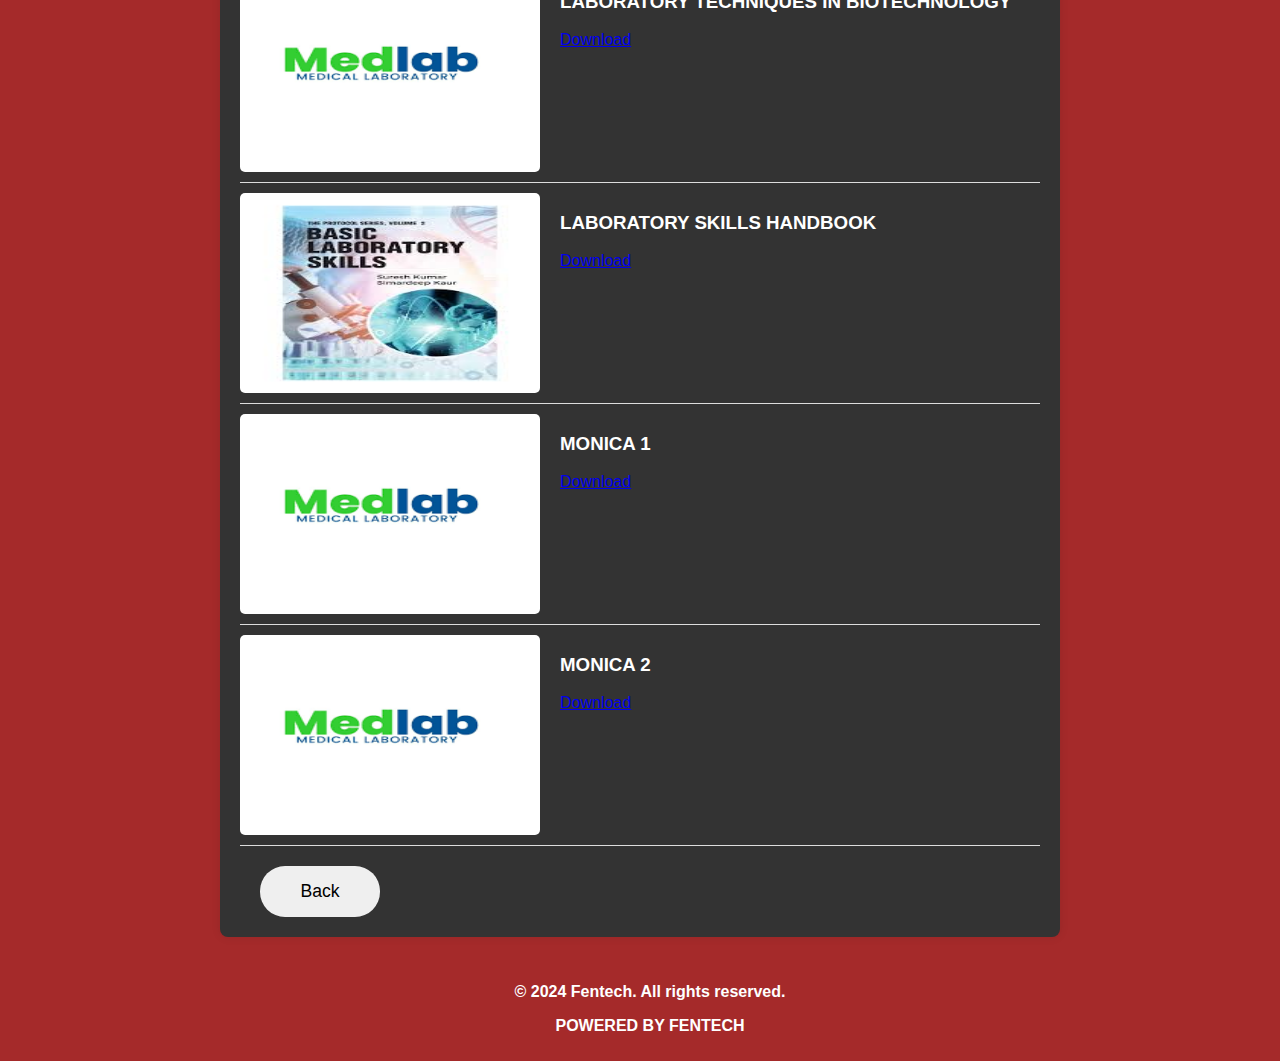
<file: NIMELSSA 300level.html>
<!DOCTYPE html>
<html lang="en">
    <head>
        <meta charset="UTF-8">
        <meta name="viewport" content="width=device-width", initial-scale="1.0">
        <title> MLS 300 LEVEL LIBRARY</title>
        <link rel="stylesheet" href="NIMELSSA 300level.css">
    </head>
    <body>
        <header>
            <h1> 300 LEVEL RESOURCES </h1>
            <nav id="navbar">
                <div class="navDiv" style="display: flex; justify-content: space-evenly; align-items: center;">
                     <p><a href="#First Semester">FIRST SEMESTER</a></p>
                    <p><a href="#Notes">NOTES</a></p>
                </div>
            </nav>
        </header>
    
        <h2 id="First Semester" class="menu-cart-tittle">FIRST SEMESTER</h2>
        <div class="sec">
        <section >
            <div class="menu-item">
                <img src="image/all subjects 200.jpeg" alt="all subjects">
                <div class="menu-item-details">
                    <h3>ALL SUBJECTS</h3>
                    <p> <a href="300 level/300l_past_questions-1.pdf" download="300 level/300l_past_questions-1.pdf">Download</a></p>
                    
                </div>
            </div>

            <div class="menu-item">
                <img src="image/all subjects 200.jpeg" alt="all subjects">
                <div class="menu-item-details">
                    <h3>ALL SUBJECTS</h3>
                    <p> <a href="300 level/300level past questions courtesy OKORAFOR REAL.pdf" download="300 level/300level past questions courtesy OKORAFOR REAL.pdf">Download</a></p>
                    
                </div>
            </div>
        </section>
       
            <h2 id="Notes" class="menu-cart-tittle"> NOTES</h2>
    <section>
            <div class="menu-item">
                <img src="image/biomedical elec.jpeg" alt="Biomedical Electronics Note">
                <div class="menu-item-details">
                    <h3>BIOMEDICAL ELECTRONICS NOTE</h3>
                    <p> <a href="300 level/Biomedical Electronics Note.pdf" download="300 level/Biomedical Electronics Note.pdf">Download</a></p>
                    
                </div>
            </div>
            <div class="menu-item">
                <img src="image/chempath.jpeg" alt="ChemPath">
                <div class="menu-item-details">
                    <h3>CHEM PATH NOTE</h3>
                    <p> <a href="300 level/ChemPath_Note.pdf" download="300 level/ChemPath_Note.pdf">Download</a></p>
                    
                </div>
            </div>

            <div class="menu-item">
                <img src="image/pathologytextbook.jpeg" alt="GENERAL Pathology">
                <div class="menu-item-details">
                    <h3>GENERAL PATHOLOGY NOTE</h3>
                    <p> <a href="300 level/General Pathology ( PDFDrive ).pdf" download="300 level/General Pathology ( PDFDrive ).pdf">Download</a></p>
                    
                </div>
            </div>

            <div class="menu-item">
                <img src="image/gen path.jpeg" alt="Immunology">
                <div class="menu-item-details">
                    <h3>IMMUNOLOGY NOTE</h3>
                    <p> <a href="300 level/Immunology pdf.pdf" download="300 level/Immunology pdf.pdf">Download</a></p>
                    
                </div>
            </div>

            <div class="menu-item">
                <img src="image/instru. in mls.jpeg" alt="Instrumentation In MLS">
                <div class="menu-item-details">
                    <h3>INSTRUMENTATION In HAEMATOLOGY NOTE</h3>
                    <p> <a href="300 level/Instrumentation In MLS (Haematology).pdf" download="300 level/Instrumentation In MLS (Haematology).pdf">Download</a></p>
                    
                </div>
            </div>

            <div class="menu-item">
                <img src="image/instru. in mls.jpeg" alt="Instrumentation In CHEM PATHOLOGY NOTE">
                <div class="menu-item-details">
                    <h3>Instrumentation In CHEM PATHOLOGY NOTE</h3>
                    <p> <a href="300 level/Instrumentation_In_MLS_(Chem._Path).pdf" download="300 level/Instrumentation_In_MLS_(Chem._Path).pdf">Download</a></p>
                    
                </div>
            </div>

            <div class="menu-item">
                <img src="image/haematology.jpeg" alt="INTRODUCTION In HAEMATOLOGY NOTE">
                <div class="menu-item-details">
                    <h3>INTRODUCTION In HAEMATOLOGY NOTE</h3>
                    <p> <a href="300 level/Introduction_To_MLS_(Haematology).pdf" download="300 level/Introduction_To_MLS_(Haematology).pdf">Download</a></p>
                    
                </div>
            </div>

            <div class="menu-item">
                <img src="image/pathology.jpeg" alt="Introduction to Pathology">
                <div class="menu-item-details">
                    <h3>INTRODUCTION TO PATHOLOGY NOTE</h3>
                    <p> <a href="300 level/INTRODUCTION TO PATH. PTH322.pdf" download="300 level/INTRODUCTION TO PATH. PTH322.pdf">Download</a></p>
                   
                </div>
            </div>

            <div class="menu-item">
                <img src="image/microbiology.jpeg" alt="microbiology part of MLS procedure">
                <div class="menu-item-details">
                    <h3>MICROBIOLOGY PART OF MLS PROCEDURE NOTE</h3>
                    <p> <a href="300 level/microbiology part of MLS procedure.pdf" download="300 level/microbiology part of MLS procedure.pdf">Download</a></p>
                    
                </div>
            </div>

            <div class="menu-item">
                <img src="image/mls lab posting .jpeg" alt="MLS LAB POSTING 2">
                <div class="menu-item-details">
                    <h3>MLS LAB POSTING 2 NOTE</h3>
                    <p> <a href="300 level/MLS_310_LAB_POSTING_2.pdf" download="300 level/MLS_310_LAB_POSTING_2.pdf">Download</a></p>
                    
                </div>
            </div>

            <div class="menu-item">
                <img src="image/haematology.jpeg" alt="MLS 332 HAEMATOLOGY">
                <div class="menu-item-details">
                    <h3>MLS 332 HAEMATOLOGY</h3>
                    <p> <a href="300 level/Mls_332_Hematology-1.pdf" download="300 level/Mls_332_Hematology-1.pdf">Download</a></p>
                    
                </div>
            </div>

            <div class="menu-item">
                <img src="image/pharmacology.jpeg" alt="Pharmacology">
                <div class="menu-item-details">
                    <h3>PHARMACOLOGY II NOTE</h3>
                    <p> <a href="300 level/Pharmacology II Note.pdf" download="300 level/Pharmacology II Note.pdf">Download</a></p>
                    
                </div>
            </div>

        <div class="menu-item">
                <img src="image/immunology.jpeg" alt="AI IMMUNOLOGY">
                <div class="menu-item-details">
                    <h3>AI IMMUNOLOGY</h3>
                    <p> <a href="https://drive.google.com/file/d/1sH4wG30-tvuRYHWTnLtNs5-97rn1nnMM/view?usp=drive_link" download="https://drive.google.com/file/d/1sH4wG30-tvuRYHWTnLtNs5-97rn1nnMM/view?usp=drive_link">Download</a></p>
                   
                </div>
            </div>
         <div class="menu-item">
                <img src="image/bloodbank.jpeg" alt="BLOOD BANK MCQs">
                <div class="menu-item-details">
                    <h3>BLOOD BANK MCQs</h3>
                    <p> <a href="https://drive.google.com/file/d/1adPwEWtEMqvtMnZQdJOlHFC8vARhoF19/view?usp=drive_link" download="https://drive.google.com/file/d/1adPwEWtEMqvtMnZQdJOlHFC8vARhoF19/view?usp=drive_link">Download</a></p>
                   
                </div>
            </div>
        <div class="menu-item">
                <img src="image/pathologytextbook.jpeg" alt="ESSENTIALS OF CLINICAL PATHOLOGY">
                <div class="menu-item-details">
                    <h3>ESSENTIALS OF CLINICAL PATHOLOGY</h3>
                    <p> <a href="https://drive.google.com/file/d/1aE8kmWfPanVlkcniIrnU4mXg2aiUNBg6/view?usp=drive_link" download="https://drive.google.com/file/d/1aE8kmWfPanVlkcniIrnU4mXg2aiUNBg6/view?usp=drive_link">Download</a></p>
                   
                </div>
            </div>
        <div class="menu-item">
                <img src="image/forensicchem.jpeg" alt="FORENSIC CHEMISTRY">
                <div class="menu-item-details">
                    <h3>FORENSIC CHEMISTRY</h3>
                    <p> <a href="https://drive.google.com/file/d/1D8iUzWufS-99nFitlT1SP8Ow5p5swwvx/view?usp=drive_link" download="https://drive.google.com/file/d/1D8iUzWufS-99nFitlT1SP8Ow5p5swwvx/view?usp=drive_link">Download</a></p>
                   
                </div>
            </div>
        <div class="menu-item">
                <img src="image/medlab.png" alt="FOOD MOLECULAR MICROBIOLOGY">
                <div class="menu-item-details">
                    <h3>FOOD MOLECULAR MICROBIOLOGY</h3>
                    <p> <a href="https://drive.google.com/file/d/1Aigej9pXM_2brqrebmh0zM8IVFQF6I67/view?usp=drive_link" download="https://drive.google.com/file/d/1Aigej9pXM_2brqrebmh0zM8IVFQF6I67/view?usp=drive_link">Download</a></p>
                   
                </div>
            </div>
        <div class="menu-item">
                <img src="image/serology.jpeg" alt="IMMUNOILOGY AND SEROLOGY">
                <div class="menu-item-details">
                    <h3>IMMUNOILOGY AND SEROLOGY</h3>
                    <p> <a href="https://drive.google.com/file/d/1sPqhl1s2bNvMUT6gFFJAcZjJr0hwpyNi/view?usp=drive_link" download="https://drive.google.com/file/d/1sPqhl1s2bNvMUT6gFFJAcZjJr0hwpyNi/view?usp=drive_link">Download</a></p>
                   
                </div>
            </div>
        <div class="menu-item">
                <img src="image/medlab.png" alt="LABORATORY TECHNIQUES IN BIOTECHNOLOGY">
                <div class="menu-item-details">
                    <h3>LABORATORY TECHNIQUES IN BIOTECHNOLOGY</h3>
                    <p> <a href="https://drive.google.com/file/d/1TzeCU90ag21s2u--bjA-8EFDTd5waE8V/view?usp=drive_link" download="https://drive.google.com/file/d/1TzeCU90ag21s2u--bjA-8EFDTd5waE8V/view?usp=drive_link">Download</a></p>
                   
                </div>
            </div>
        <div class="menu-item">
                <img src="image/labskills.jpeg" alt="LABORATORY SKILLS HANDBOOK">
                <div class="menu-item-details">
                    <h3>LABORATORY SKILLS HANDBOOK</h3>
                    <p> <a href="https://drive.google.com/file/d/1q8kFbXsAjbsicmmI6j8Oe91sFmP970kB/view?usp=drive_link" download="https://drive.google.com/file/d/1q8kFbXsAjbsicmmI6j8Oe91sFmP970kB/view?usp=drive_link">Download</a></p>
                   
                </div>
            </div>
         <div class="menu-item">
                <img src="image/medlab.png" alt="MONICA 1">
                <div class="menu-item-details">
                    <h3>MONICA 1</h3>
                    <p> <a href="https://drive.google.com/file/d/1k21bzajbEqU3jFSVvJNoP2K4VRZETOLV/view?usp=drive_link" download="https://drive.google.com/file/d/1k21bzajbEqU3jFSVvJNoP2K4VRZETOLV/view?usp=drive_link">Download</a></p>
                   
                </div>
            </div>
         <div class="menu-item">
                <img src="image/medlab.png" alt="MONICA 2">
                <div class="menu-item-details">
                    <h3>MONICA 2</h3>
                    <p> <a href="https://drive.google.com/file/d/1a_r_drFxj1w3sL4n3FruguAQOhO9Rzht/view?usp=drive_link" download="https://drive.google.com/file/d/1a_r_drFxj1w3sL4n3FruguAQOhO9Rzht/view?usp=drive_link">Download</a></p>
                   
                </div>
            </div>
         
            <a href="index.html">
                <button class="btn" style="margin-top: 20px; border: none; margin-left: 20px; padding: 15px 10px; width: 120px; font-size: 1.1rem; border-radius: 25px;">Back</button>
             </a>
            </section>
        </div>

        <style>
            .btn:hover{
              background-color: rgb(163, 151, 151);
            }
        </style>

    
        <script>
            // When the user scrolls the page, execute myFunction
            window.onscroll = function () { myFunction() };
    
            // Get the navbar
            var navbar = document.getElementById("navbar");
    
            // Get the offset position of the navbar
            var sticky = navbar.offsetTop;
    
            // Add the sticky class to the navbar when you reach its scroll position. Remove "sticky" when you leave the scroll position
            function myFunction() {
                if (window.scrollY >= sticky) {
                    navbar.classList.add("sticky")
                } else {
                    navbar.classList.remove("sticky");
                }
            }
        </script>
        <footer>
            <p>&copy; 2024 Fentech. All rights reserved.</p>
            <p> POWERED BY FENTECH</p>
        </footer>
</file>
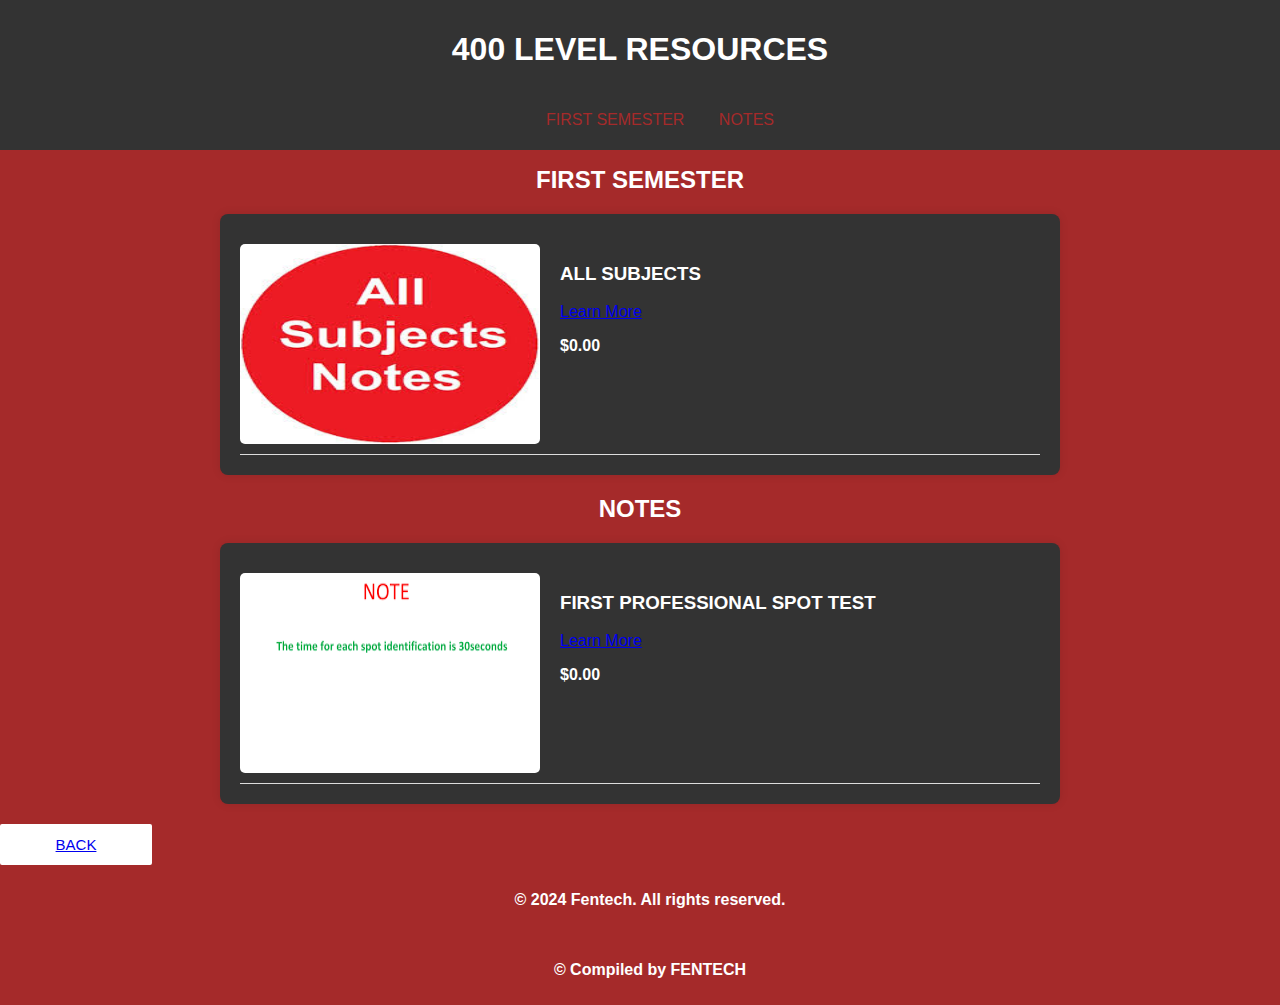
<file: NIMELSSA 400level.html>
<!DOCTYPE html>
<html lang="en">
    <head>
        <meta charset="UTF-8">
        <meta name="viewport" content="width=device-width", initial-scale="1.0">
        <title> MLS 400 LEVEL LIBRARY</title>
        <link rel="stylesheet" href="NIMELSSA 400Level.css">
    </head>
    <body>
        <header>
            <h1> 400 LEVEL RESOURCES </h1>
            <nav id="navbar">
                <ul>
                    <li><a href="#First Semester">FIRST SEMESTER</a></li>
                    <li><a href="#Notes">NOTES</a></li>
                </ul>
            </nav>
        </header>
    
        <h2 id="First Semester" class="menu-cart-tittle">FIRST SEMESTER</h2>
        <section >
            <div class="menu-item">
                <img src="image/all subjects 400.jpeg" alt="all subjects">
                <div class="menu-item-details">
                    <h3>ALL SUBJECTS</h3>
                    <p> <a href="400 level/Past Questions-1.pdf" target="_blank">Learn More</a></p>
                    <span class="price">$0.00</span>
                </div>
            </div>
        </section>
    
        <h2 id="Notes"  class="menu-cart-tittle"> NOTES</h2>
        <section>
            <div class="menu-item">
                <img src="image/spot test.png" alt="FIRST PROFESSIONAL SPOT TEST">
                <div class="menu-item-details">
                    <h3>FIRST PROFESSIONAL SPOT TEST</h3>
                    <p> <a href="400 level/FIRST PROFESSIONAL SPOT TEST.pdf" target="_blank">Learn More</a></p>
                    <span class="price">$0.00</span>
                </div>
            </div>
            </section>
           
            <div class="button">
                <a href="index.html" class="btn">BACK</a>
            </div>
        </section>
    
        <footer>
            <p>&copy; 2024 Fentech. All rights reserved.</p>
        </footer>
    
        <script>
            // When the user scrolls the page, execute myFunction
            window.onscroll = function () { myFunction() };
    
            // Get the navbar
            var navbar = document.getElementById("navbar");
    
            // Get the offset position of the navbar
            var sticky = navbar.offsetTop;
    
            // Add the sticky class to the navbar when you reach its scroll position. Remove "sticky" when you leave the scroll position
            function myFunction() {
                if (window.scrollY >= sticky) {
                    navbar.classList.add("sticky")
                } else {
                    navbar.classList.remove("sticky");
                }
            }
        </script>
        <footer>
            <p>&copy; Compiled by FENTECH</p>
        </footer>
</file>
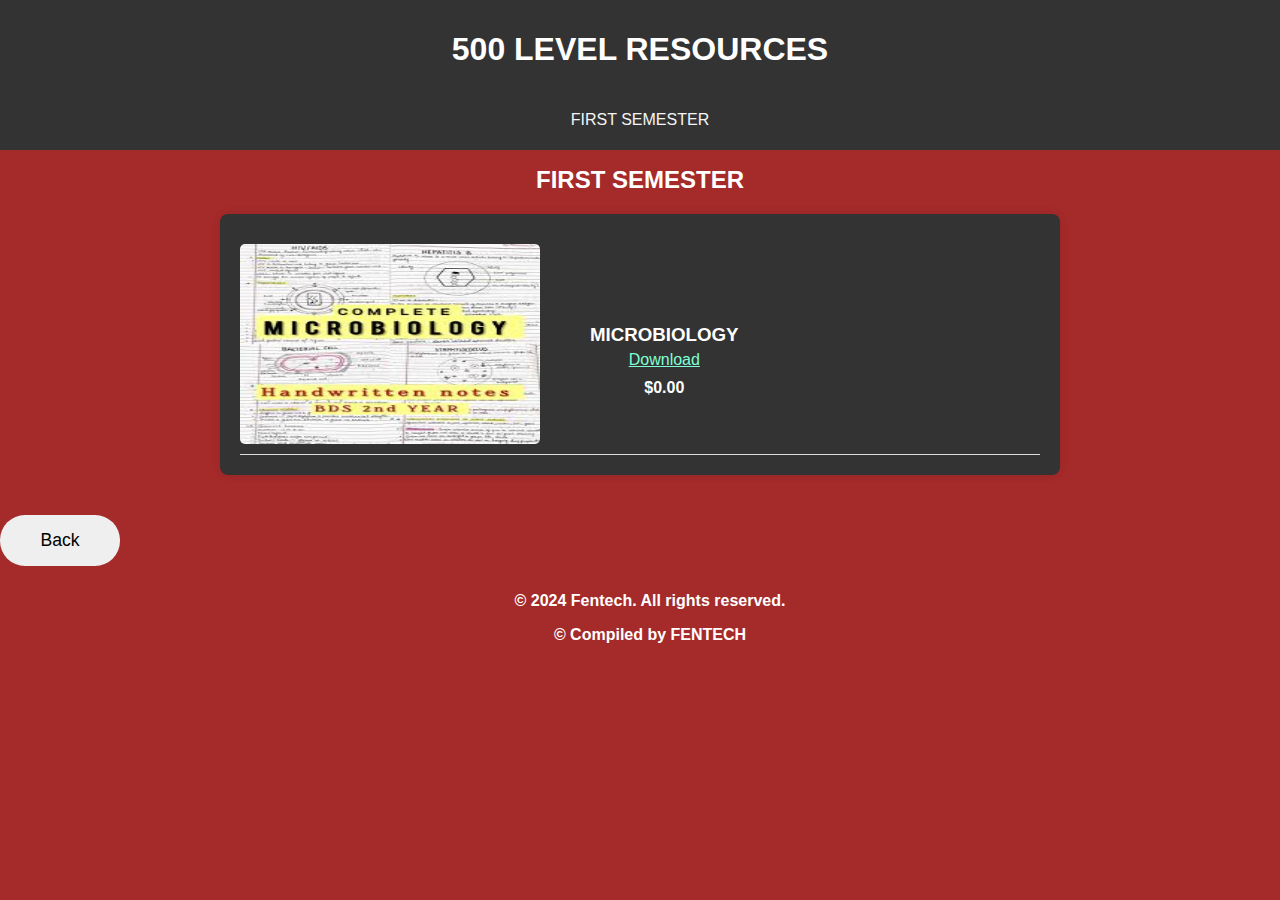
<file: NIMELSSA 500level.html>
<!DOCTYPE html>
<html lang="en">
    <head>
        <meta charset="UTF-8">
        <meta name="viewport" content="width=device-width", initial-scale="1.0">
        <title> MLS 500 LEVEL LIBRARY</title>
        <link rel="stylesheet" href="NIMELSSA 500Level.css">
    </head>
    <body>
        <header>
            <h1> 500 LEVEL RESOURCES </h1>
            <nav id="navbar">
                <div class="navDiv" style="display: flex; justify-content: space-evenly; align-items: center;">
                     <p><a href="#First Semester">FIRST SEMESTER</a></p>
                </div>
            </nav>
        </header>
    
        <h2 id="First Semester" class="menu-cart-tittle">FIRST SEMESTER</h2>
        <section >
            <div class="menu-item">
                <img src="image/microbiology.jpeg" alt="microbiology">
                <div class="menu-item-details">
                    <h3>MICROBIOLOGY</h3>
                    <p> <a href="500 level/Image to PDF 20241026 16.56.58.pdf" download="500 level/Image to PDF 20241026 16.56.58.pdf">Download</a></p>
                    <span class="price">$0.00</span>
                </div>
            </div>
        </section>

            <a href="index.html">
                <button class="btn" style="margin-top: 20px; border: none; padding: 15px 10px; width: 120px; font-size: 1.1rem; border-radius: 25px;">Back</button>
             </a>
            </section>

        <style>
            .btn:hover{
              background-color: rgb(163, 151, 151);
            }
        </style>

    
        <script>
            // When the user scrolls the page, execute myFunction
            window.onscroll = function () { myFunction() };
    
            // Get the navbar
            var navbar = document.getElementById("navbar");
    
            // Get the offset position of the navbar
            var sticky = navbar.offsetTop;
    
            // Add the sticky class to the navbar when you reach its scroll position. Remove "sticky" when you leave the scroll position
            function myFunction() {
                if (window.scrollY >= sticky) {
                    navbar.classList.add("sticky")
                } else {
                    navbar.classList.remove("sticky");
                }
            }
        </script>
        <footer>
            <p>&copy; 2024 Fentech. All rights reserved.</p>
            <p>&copy; Compiled by FENTECH</p>
        </footer>
</file>
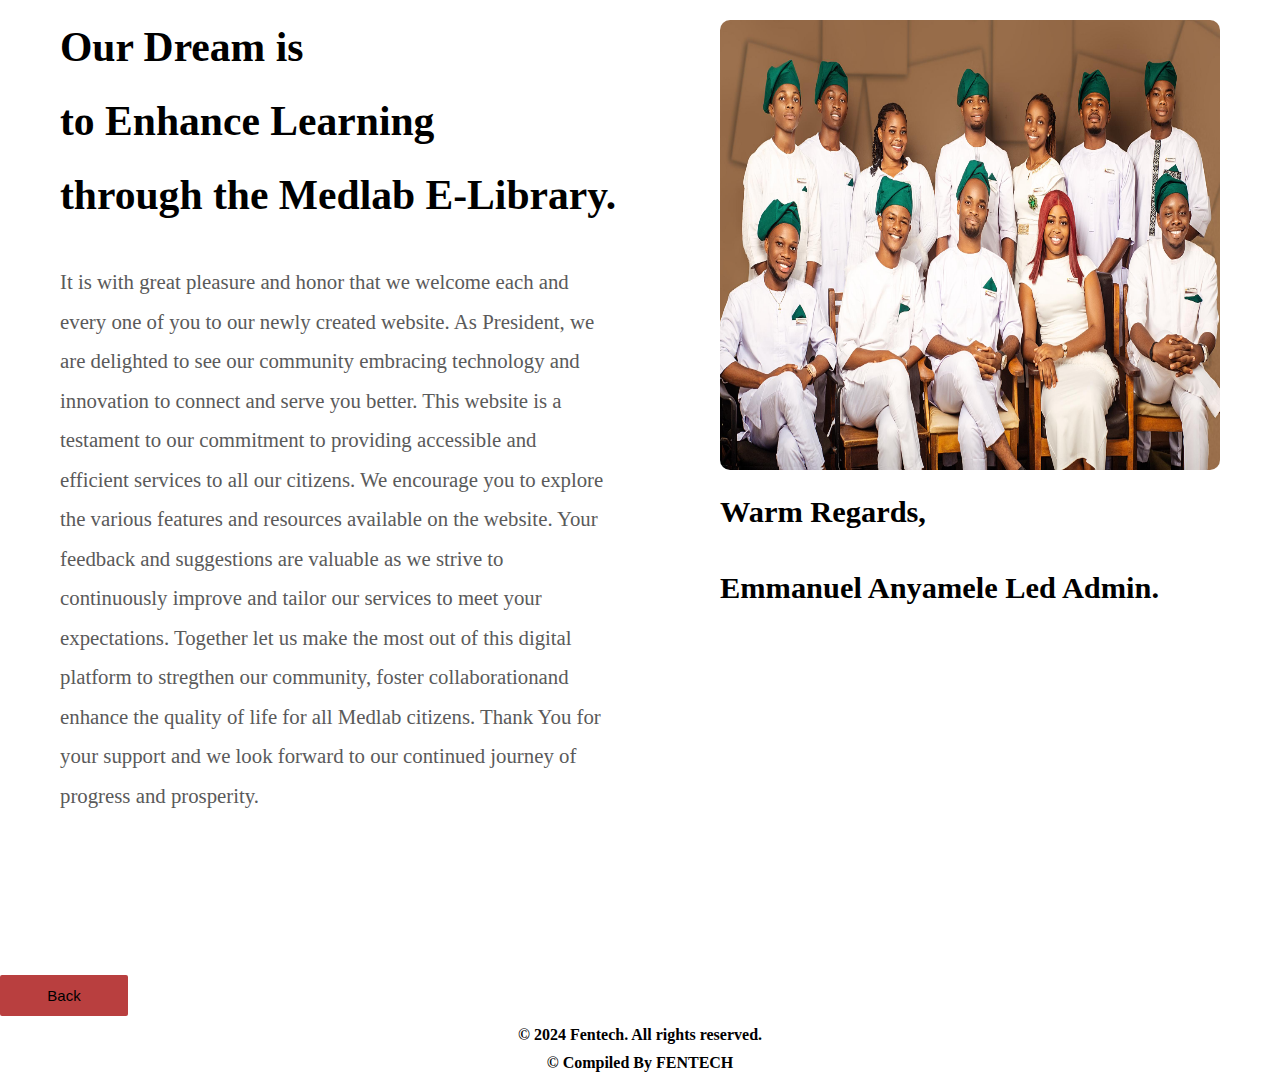
<file: NIMELSSA about.html>
<!DOCTYPE html>
<html lang="en">
    <head>
        <meta charset="UTF-8">
        <meta name="viewport" content="width=device-width", initial-scale="1.0">
        <title> ABOUT</title>
        <link rel="stylesheet" href="NIMELSSA about style.css">
    </head>
    <body>
        <div class="container">
            <div class="content-section">
               <div class="text-section">
                  <h1> Our Dream is </h1>
                    <h1>to Enhance Learning</h1>
                    <h1>through the Medlab E-Library.</h1>
                
                  <p style="margin-top: 40px;">It is with great pleasure and honor that we welcome each and every one of you to our newly created website.
                    As President, we are delighted to see our community embracing technology and innovation to connect and serve you better.
                    This website is a testament to our commitment to providing accessible and efficient services to all our citizens. 
                    We encourage you to explore the various features and resources available on the website.
                    Your feedback and suggestions are valuable as we strive to continuously improve and tailor our services to meet your expectations.
                    Together let us make the most out of this digital platform to stregthen our community, foster collaborationand enhance the quality of life for all Medlab citizens.
                    Thank You for your support and we look forward to our continued journey of progress and prosperity.
                </p>
        </div>
    </div>
      <div class="image-section">
        <img src="image/IMG-20241017-WA0097.jpg">
        <h2>Warm Regards, <br /> Emmanuel Anyamele Led Admin.</h2>   
    </div>
</div>
<a href="index.html"><button class="button" class="btn">Back</button></a>
<footer>
    <p style="margin-bottom: 10px;">&copy; 2024 Fentech. All rights reserved.</p>
    <p>&copy; <B>Compiled By FENTECH</B> </p>
</footer>

    </body>
</html>
</file>
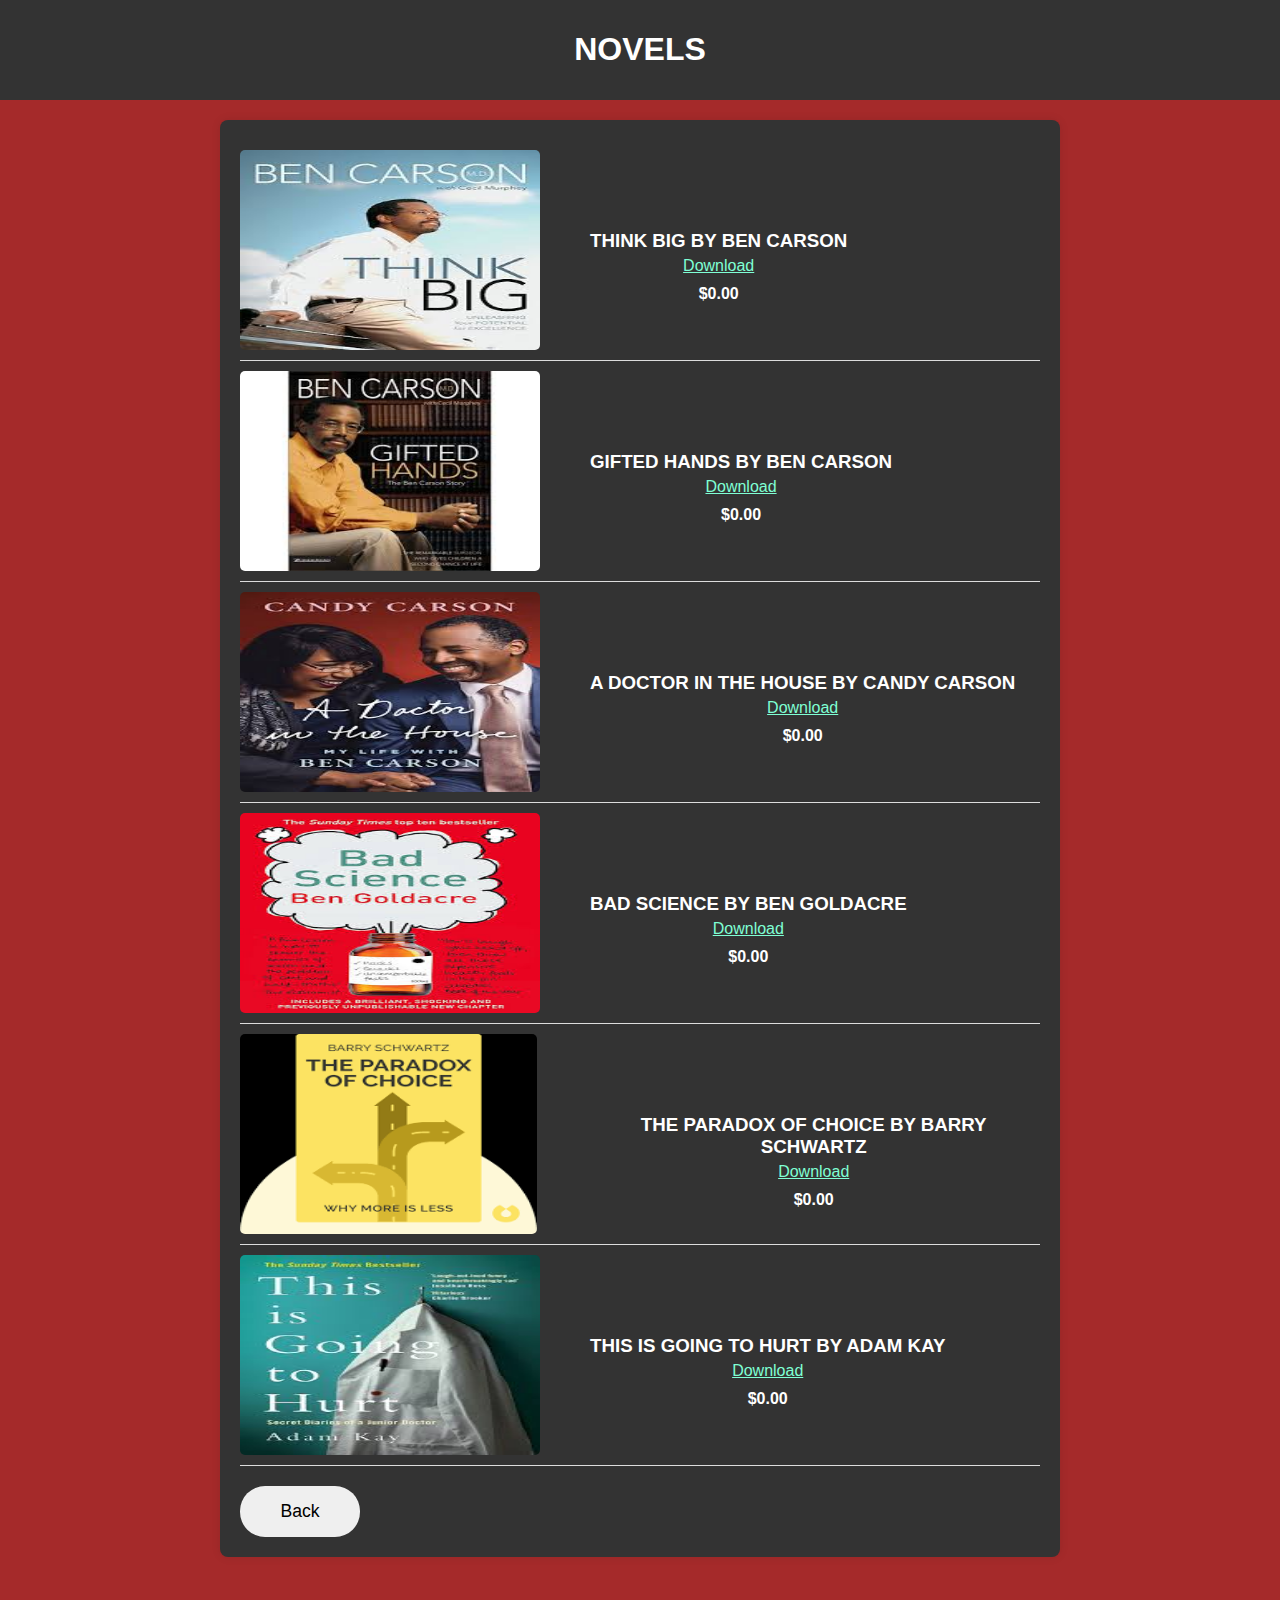
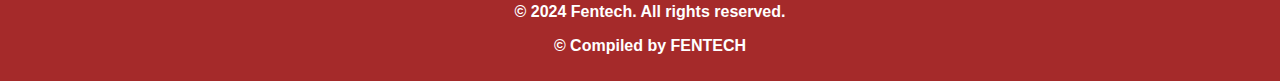
<file: NIMELSSA NOVEL.html>
<!DOCTYPE html>
<html lang="en">
    <head>
        <meta charset="UTF-8">
        <meta name="viewport" content="width=device-width", initial-scale="1.0">
        <title> MLS NOVEL LIBRARY</title>
        <link rel="stylesheet" href="NIMELSSA NOVEL.css">
    </head>
    <body>
        <header>
            <h1> NOVELS </h1>
            <nav id="navbar">
                <div class="navDiv" style="display: flex; justify-content: space-evenly; align-items: center;">
            
                </div>
            </nav>
        </header>
    

        <section >
            <div class="menu-item">
                <img src="image/Think big.jpeg" alt="Think big">
                <div class="menu-item-details">
                    <h3>THINK BIG BY BEN CARSON </h3>
                    <p> <a href="NOVELS/Think Big - Unleashing Your Potential ( PDFDrive ).pdf" download="NOVELS/Think Big - Unleashing Your Potential ( PDFDrive ).pdf">Download</a></p>
                    <span class="price">$0.00</span>
                </div>
            </div>

            <div class="menu-item">
                <img src="image/gifted hands.jpeg" alt="Gifted hands">
                <div class="menu-item-details">
                    <h3>GIFTED HANDS BY BEN CARSON </h3>
                    <p> <a href="NOVELS/Gifted Hands_ The Ben Carson Story ( PDFDrive ).pdf" download="NOVELS/Gifted Hands_ The Ben Carson Story ( PDFDrive ).pdf">Download</a></p>
                    <span class="price">$0.00</span>
                </div>
            </div>

            <div class="menu-item">
                <img src="image/a doc in the house.jpeg" alt="A doctor in the house">
                <div class="menu-item-details">
                    <h3>A DOCTOR IN THE HOUSE BY CANDY CARSON </h3>
                    <p> <a href="NOVELS/A doctor in the house _ my life with Ben Carson ( PDFDrive ).pdf" download="NOVELS/A doctor in the house _ my life with Ben Carson ( PDFDrive ).pdf">Download</a></p>
                    <span class="price">$0.00</span>
                </div>
            </div>

            <div class="menu-item">
                <img src="image/bad science.jpeg" alt="Bad science">
                <div class="menu-item-details">
                    <h3>BAD SCIENCE BY BEN GOLDACRE </h3>
                    <p> <a href="NOVELS/Bad Science   ( PDFDrive ).pdf" download="NOVELS/Bad Science   ( PDFDrive ).pdf">Download</a></p>
                    <span class="price">$0.00</span>
                </div>
            </div>

            <div class="menu-item">
                <img src="image/paradox of choice.png" alt="paradox of choice">
                <div class="menu-item-details">
                    <h3>THE PARADOX OF CHOICE BY BARRY SCHWARTZ </h3>
                    <p> <a href="NOVELS/The paradox of choice_ why more is less ( PDFDrive ).pdf" download="NOVELS/The paradox of choice_ why more is less ( PDFDrive ).pdf">Download</a></p>
                    <span class="price">$0.00</span>
                </div>
            </div>

            <div class="menu-item">
                <img src="image/this is going to hurt.jpeg" alt="this is going to hurt">
                <div class="menu-item-details">
                    <h3>THIS IS GOING TO HURT BY ADAM KAY </h3>
                    <p> <a href="NOVELS/This is Going to Hurt ( PDFDrive ).pdf" download="NOVELS/This is Going to Hurt ( PDFDrive ).pdf">Download</a></p>
                    <span class="price">$0.00</span>
                </div>
            </div>


            <a href="index.html">
                <button class="btn" style="margin-top: 20px; border: none; padding: 15px 10px; width: 120px; font-size: 1.1rem; border-radius: 25px;">Back</button>
             </a>
        </section>

        <style>
            .btn:hover{
              background-color: rgb(163, 151, 151);
            }
        </style>

    
        <script>
            // When the user scrolls the page, execute myFunction
            window.onscroll = function () { myFunction() };
    
            // Get the navbar
            var navbar = document.getElementById("navbar");
    
            // Get the offset position of the navbar
            var sticky = navbar.offsetTop;
    
            // Add the sticky class to the navbar when you reach its scroll position. Remove "sticky" when you leave the scroll position
            function myFunction() {
                if (window.scrollY >= sticky) {
                    navbar.classList.add("sticky")
                } else {
                    navbar.classList.remove("sticky");
                }
            }
        </script>
        <footer>
            <p>&copy; 2024 Fentech. All rights reserved.</p>
            <p>&copy; Compiled by FENTECH</p>
        </footer>
</file>
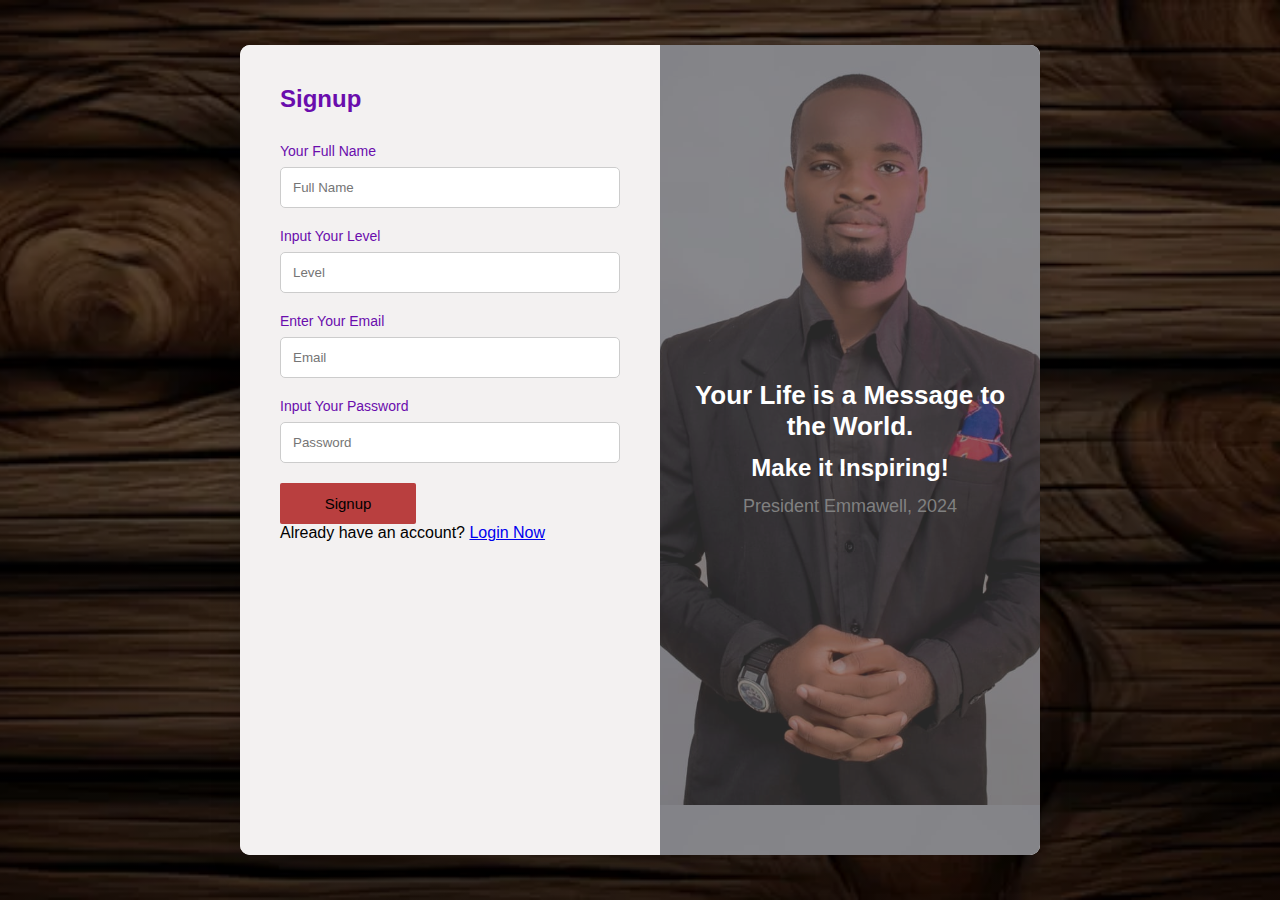
<file: Signup page.html>
<!DOCTYPE html>
<html>

<head>
	<meta charset="UTF-8">
	<meta name="viewport" content="width=device-width" , initial-scale="1.0">
	<title>Login Page</title>
	<link rel="stylesheet" href="Signup page.css">
</head>

<body>
	<div class="container">
		<div class="login-form">
			<h2>Signup</h2>
			
			<label for="Full Name">Your Full Name</label>
			<input type="Full Name" id="Full Name" placeholder="Full Name">
			<label for="Level">Input Your Level</label>
			<input type="Level" id="Level" placeholder="Level">
			<label for="email">Enter Your Email</label>
			<input type="email" id="email" placeholder="Email">
			<label for="Password">Input Your Password</label>
			<input type="Password" id="Password" placeholder="Password">

			<button class="button">Signup</button>

				<script>

					const button = document.querySelector('.button')
					button.addEventListener('click',() => {
						window.location.href = 'NIMELSSA Login.html'
					})
					
				</script>


				<div class="signup">
					<p>Already have an account? <a href="NIMELSSA Login.html">Login Now</a></p>				
				</div>
		
		</div>
		<div class="image-section">
			<div class="content">
				<h3>Your Life is a Message to the World.<h4>Make it Inspiring!</h4>
				</h3>
				<p>President Emmawell, 2024</p>
			</div>
		</div>
	</div>

</body>

</html>
</file>
<file: NIMELSSA STYLE.css>
*{
    margin: 0px;
    padding: 0px;
}
body{
    background-image: linear-gradient(rgba(0,0,0,0.5),rgba(0,0,0,0.5),rgba(0,0,0,0.5)), url(image/library.jpg);
    background-repeat: no-repeat;
    background-size: cover;
    background-position: center;
    width: 100vw;
    height: 100vh;
}

.active{
    font-size: 0.7rem;
    display: flex;
    width: 50%;
    justify-content: space-evenly;
    align-items: center;
    font-family: Arial, Helvetica, sans-serif;
    
}

.active p{
    color: white;
}
.active a:hover{
    color: gold;
    font-weight: bold;
}
a{
    text-decoration: none;
    color: white;
}

.img{
    height: 100px;
    width: 100px;
    margin-top: 15px;
}
header{
    display: flex;
    justify-content: space-between; 
    padding: 0 30px 0 30px;
    align-items: center;
}

.main{
    display: flex;
    flex-direction: column;
    justify-content: center;
    align-items: center;
    margin-top: 9%;
}
.button{
    margin-top: 30px;
    display: flex;
    column-gap: 50px;
}

.button button{
    background: transparent;
    color: white;
    width: 250px;
    font-weight: bold;
    border: 0.2px solid white;
    padding: 5px;
}
.button button:hover{
    background-color: white;
    color: black;
}


.followuP{
    color: gold;
    font-size: 1.4rem;
    font-weight: bold;
}
h1, h2, .emma{
    color: white;
}
h1{
    font-size: 7rem;
}
footer{
    display: flex;
    justify-content: center;
    align-items: center;
    margin-top: 70px;
    background-color: rgb(245, 210, 11);
    width: 300px;
    padding: 7px 0 7px 0;
    border-radius: 10px;
    font-family:sans-serif;
    font-size: 0.8rem;
}
.bar-icon{
    display: none;
}


.center{
    display: flex;
    justify-content: center;
    align-items: center;
}
.menu{
    display: none;
}
@media screen and (min-width:650px) and (max-width:850px) {
    .active{
        width: 70vw;
        display: flex;
    
    }
    .main{
        margin-top: 30%;
    }
}
@media screen and (max-width:650px){
    .menu{
        width: 270px;
        height: 350px;
        display: none;
        flex-direction: column;
        justify-content: center;
        align-items: center;
        row-gap: 30px;
        background-color: white;
        position: absolute;
        right: 2px;
        top: 12%;
        border-radius: 10px;
    }
    .menu p{
        color: black;
    }
    .menu a{
        color: black;
    }
 .active{
    display: none;
 }
 h1{
    font-size: 2.2rem;
}
.main{
    padding: 10px;
}
 .button{
    margin-top: 25%;
    display: flex;
    flex-direction: column;
    row-gap: 15px;
 }
 .emma{
    margin-top: 10px;
 }
 .logo{
    margin-top: 20px;
 }
 footer{
    width: 100%;
    height: 20px;
    width: 90vw;
    background-color: rgb(245, 210, 11);
 }
 .barIcon{
    color: white;
    font-size: 1.4rem;
 }
 .bar-icon{
    display: block;
}
.title{
    margin-top: 11%;
}
}
</file>
<file: NIMELSSA100 level.css>
body{
    font-family: Arial, sans-serif;
    margin:0;
    padding:0;
    color:white;
    background-color:  brown;
}
header{
    background-color:#333;
    color: white;
    padding-top: 10px;
    text-align: center;
}

nav {
    background: #333;
    padding: 5px;
}

.sticky {
    position: fixed;
    top: 0;
    width: 100%;
    border-bottom: brown;
}

nav ul{
    list-style-type: none;
}
nav li{
    display: inline;
    margin:0 15px;   
}
nav ul li a{
    color: brown;
    text-decoration: none;
}
nav ul li a:hover{
    font-weight: bold;
    text-decoration: underline;
    text-decoration-color: white;
}

section {
    max-width: 800px;
    margin:20px auto;
    background-color: #333;
    padding:20px;
    border-radius: 8px;
    box-shadow: 0 0 10px rgba(0,0,0,0.1);
}

section h2{
    color: white;
}
.menu-item {
    border-bottom:1px solid #ddd ;
    padding: 10px 0;
    display: flex;
}
.menu-item :last-child{
     border-bottom: none;
}
.menu-item h3{
    margin: 0 o 5px;
    color: white;
}
.menu-item p{
    margin: 0 o 10px;
    color: rgb(240, 240, 12);
}
.price {
    font-weight: bold;
    color: white;
}
.menu-item img{
    width:300px;
    height: 200px;
    border-radius: 5px;
}

.menu-item-details{
    padding-left: 20px;
}

.menu-cart-tittle {
    text-align: center;
    margin-top: 1rem;
}

footer {
    text-align: center;
    padding: 10px;
    color: white;
    font-weight: bold;
    width: 100%;
    bottom: 0;
}
.button{
    width: 10%;
    padding: 12px;
    position: center;
    text-align: center;
    text-decoration: none;
    background-color: white;
    border: none;
    border-radius: 2px;
    cursor: pointer;
    font-size: 15px;
}
</file>
<file: NIMELSSA 200LEVEL.css>
body{
    font-family: Arial, sans-serif;
    margin:0;
    padding:0;
    color:white;
    background-color:  brown;
}
header{
    background-color:#333;
    color: white;
    padding-top: 10px;
    text-align: center;
}

nav {
    background: #333;
    padding: 5px;
}

.sticky {
    position: fixed;
    top: 0;
    width: 100%;
    border-bottom: brown;
}

nav ul{
    list-style-type: none;
}
nav li{
    display: inline;
    margin:0 15px;   
}
nav ul li a{
    color: brown;
    text-decoration: none;
}
nav ul li a:hover{
    font-weight: bold;
    text-decoration: underline;
    text-decoration-color: white;
}

section {
    max-width: 800px;
    margin:20px auto;
    background-color: #333;
    padding:20px;
    border-radius: 8px;
    box-shadow: 0 0 10px rgba(0,0,0,0.1);
}

section h2{
    color: white;
}
.menu-item {
    border-bottom:1px solid #ddd ;
    padding: 10px 0;
    display: flex;
}
.menu-item :last-child{
     border-bottom: none;
}
.menu-item h3{
    margin: 0 o 5px;
    color: white;
}
.menu-item p{
    margin: 0 o 10px;
    color: rgb(240, 240, 12);
}
.price {
    font-weight: bold;
    color: white;
}
.menu-item img{
    width:300px;
    height: 200px;
    border-radius: 5px;
}

.menu-item-details{
    padding-left: 20px;
}

.menu-cart-tittle {
    text-align: center;
    margin-top: 1rem;
}

footer {
    text-align: center;
    padding: 10px;
    color: white;
    font-weight: bold;
    width: 100%;
    bottom: 0;
}
.button{
    width: 10%;
    padding: 12px;
    position: center;
    text-align: center;
    text-decoration: none;
    background-color: white;
    border: none;
    border-radius: 2px;
    cursor: pointer;
    font-size: 15px;
}
</file>
<file: NIMELSSA 300level.css>
body{
    font-family: Arial, sans-serif;
    margin:0;
    padding:0;
    color:white;
    background-color:  brown;
}
header{
    background-color:#333;
    color: white;
    padding-top: 10px;
    text-align: center;
}

nav {
    background: #333;
    padding: 5px;
}

.sticky {
    position: fixed;
    top: 0;
    width: 100%;
    border-bottom: brown;
}

nav ul{
    list-style-type: none;
}
nav li{
    display: inline;
    margin:0 15px;   
}
nav ul li a{
    color: brown;
    text-decoration: none;
}
nav ul li a:hover{
    font-weight: bold;
    text-decoration: underline;
    text-decoration-color: white;
}

section {
    max-width: 800px;
    margin:20px auto;
    background-color: #333;
    padding:20px;
    border-radius: 8px;
    box-shadow: 0 0 10px rgba(0,0,0,0.1);
}

section h2{
    color: white;
}
.menu-item {
    border-bottom:1px solid #ddd ;
    padding: 10px 0;
    display: flex;
}
.menu-item :last-child{
     border-bottom: none;
}
.menu-item h3{
    margin: 0 o 5px;
    color: white;
}
.menu-item p{
    margin: 0 o 10px;
    color: rgb(240, 240, 12);
}
.price {
    font-weight: bold;
    color: white;
}
.menu-item img{
    width:300px;
    height: 200px;
    border-radius: 5px;
}

.menu-item-details{
    padding-left: 20px;
}

.menu-cart-tittle {
    text-align: center;
    margin-top: 1rem;
}

footer {
    text-align: center;
    padding: 10px;
    color: white;
    font-weight: bold;
    width: 100%;
    bottom: 0;
}
.button{
    width: 10%;
    padding: 12px;
    position: center;
    text-align: center;
    text-decoration: none;
    background-color: white;
    border: none;
    border-radius: 2px;
    cursor: pointer;
    font-size: 15px;
}
</file>
<file: NIMELSSA 400Level.css>
body{
    font-family: Arial, sans-serif;
    margin:0;
    padding:0;
    color:white;
    background-color:  brown;
}
header{
    background-color:#333;
    color: white;
    padding-top: 10px;
    text-align: center;
}

nav {
    background: #333;
    padding: 5px;
}

.sticky {
    position: fixed;
    top: 0;
    width: 100%;
    border-bottom: brown;
}

nav ul{
    list-style-type: none;
}
nav li{
    display: inline;
    margin:0 15px;   
}
nav ul li a{
    color: brown;
    text-decoration: none;
}
nav ul li a:hover{
    font-weight: bold;
    text-decoration: underline;
    text-decoration-color: white;
}

section {
    max-width: 800px;
    margin:20px auto;
    background-color: #333;
    padding:20px;
    border-radius: 8px;
    box-shadow: 0 0 10px rgba(0,0,0,0.1);
}

section h2{
    color: white;
}
.menu-item {
    border-bottom:1px solid #ddd ;
    padding: 10px 0;
    display: flex;
}
.menu-item :last-child{
     border-bottom: none;
}
.menu-item h3{
    margin: 0 o 5px;
    color: white;
}
.menu-item p{
    margin: 0 o 10px;
    color: rgb(240, 240, 12);
}
.price {
    font-weight: bold;
    color: white;
}
.menu-item img{
    width:300px;
    height: 200px;
    border-radius: 5px;
}

.menu-item-details{
    padding-left: 20px;
}

.menu-cart-tittle {
    text-align: center;
    margin-top: 1rem;
}

footer {
    text-align: center;
    padding: 10px;
    color: white;
    font-weight: bold;
    width: 100%;
    bottom: 0;
}
.button{
    width: 10%;
    padding: 12px;
    position: center;
    text-align: center;
    text-decoration: none;
    background-color: white;
    border: none;
    border-radius: 2px;
    cursor: pointer;
    font-size: 15px;
}
</file>
<file: NIMELSSA 500Level.css>
body{
    font-family: Arial, sans-serif;
    margin:0;
    padding:0;
    color:white;
    background-color:  brown;
}
header{
    background-color:#333;
    color: white;
    padding-top: 10px;
    text-align: center;
}

nav {
    background: #333;
    padding: 5px;
}

.sticky {
    position: fixed;
    top: 0;
    width: 100%;
    border-bottom: brown;
}

.navDiv{
    list-style-type: none;
}
nav li{
    display: inline;
    margin:0 15px;   
}
.navDiv a{
    color: whitesmoke;
    text-decoration: none;
}
.navDiv a:hover{
    font-weight: bold;
    text-decoration: underline;
    text-decoration-color: white;
}

section {
    max-width: 800px;
    margin:20px auto;
    background-color: #333;
    padding:20px;
    border-radius: 8px;
    box-shadow: 0 0 10px rgba(0,0,0,0.1);
}

section h2{
    color: white;
}
.menu-item {
    border-bottom:1px solid #ddd ;
    padding: 10px 0;
    display: flex;
}
.menu-item :last-child{
     border-bottom: none;
}
.menu-item h3{
    margin: 0 0 5px;
    color: white;
}
.menu-item p{
    margin: 0 0 10px;
    color: rgb(240, 240, 12);
}
.price {
    font-weight: bold;
    color: white;
}
.menu-item img{
    width:300px;
    height: 200px;
    border-radius: 5px;
}

.menu-item-details{
    padding-left: 50px;
    text-align: center;
    margin-top: 10%;
}

.menu-cart-tittle {
    text-align: center;
    margin-top: 1rem;
}

footer {
    text-align: center;
    padding: 10px;
    color: white;
    font-weight: bold;
    width: 100%;
    bottom: 0;
}
.button{
    width: 10%;
    padding: 12px;
    position: center;
    text-align: center;
    text-decoration: none;
    background-color: white;
    border: none;
    border-radius: 2px;
    cursor: pointer;
    font-size: 15px;
}
a{
    color: aquamarine;
}

@media screen and (max-width:650px){
    .sec{
        display: flex;
        flex-direction: column;
        justify-content: center;
        align-items: center;
    }
    .menu-item img{
        height: 90px;
        width: 90px;
        border-radius: 20px;
    }
    .navDiv p{
        font-size: 0.8rem;
    }
    h1{
        font-size: 1.5rem;
    }
}
</file>
<file: NIMELSSA about style.css>
* {
    margin: 0;
    padding: 0;
    box-sizing: border-box;
}
.body {
    font-family: arial,sans-serif;
}
.container{
    display: flex;
    padding: 20px;
    max-width: 1200px;
    margin: auto;
    border-radius: 12px;
}
.content-section{
    flex: 1;
}
.text-section{
    margin-bottom: 40px;
   

}
.text-section h1{
    font-size: 2.6rem;
    line-height: 1.3;
    margin-bottom: 20px;
    right: 50%;
}
.text-section p{
    color: #5a5a5a;
    font-size: 1.3rem;
    margin-bottom: 140px;
    line-height: 1.9;
    max-width: 550px;
}
.image-section img{
    width: 500px;
    height: 50vh;
    border-radius: 10px;
}
.image-section h2{
    font-size: 1.9rem;
    margin-bottom: 125px;
    line-height: 2.5;
    max-width: 550px;
}
.image-section p{
    font-size: 1.9rem;
    margin-bottom: 125px;
    line-height: 0.2;
    max-width: 550px;
}
.button{
    width: 10%;
    padding: 12px;
    position: center;
    text-align: center;
    text-decoration: none;
    background-color:  rgb(185, 63, 63);
    border: none;
    border-radius: 2px;
    cursor: pointer;
    font-size: 15px;
}
footer {
    text-align: center;
    padding: 10px;
    color: black;
    font-weight: bold;
    width: 100%;
    bottom: 0;
}
</file>
<file: NIMELSSA NOVEL.css>
body{
    font-family: Arial, sans-serif;
    margin:0;
    padding:0;
    color:white;
    background-color:  brown;
}
header{
    background-color:#333;
    color: white;
    padding-top: 10px;
    text-align: center;
}

nav {
    background: #333;
    padding: 5px;
}

.sticky {
    position: fixed;
    top: 0;
    width: 100%;
    border-bottom: brown;
}

.navDiv{
    list-style-type: none;
}
nav li{
    display: inline;
    margin:0 15px;   
}
.navDiv a{
    color: whitesmoke;
    text-decoration: none;
}
.navDiv a:hover{
    font-weight: bold;
    text-decoration: underline;
    text-decoration-color: white;
}

section {
    max-width: 800px;
    margin:20px auto;
    background-color: #333;
    padding:20px;
    border-radius: 8px;
    box-shadow: 0 0 10px rgba(0,0,0,0.1);
}

section h2{
    color: white;
}
.menu-item {
    border-bottom:1px solid #ddd ;
    padding: 10px 0;
    display: flex;
}
.menu-item :last-child{
     border-bottom: none;
}
.menu-item h3{
    margin: 0 0 5px;
    color: white;
}
.menu-item p{
    margin: 0 0 10px;
    color: rgb(240, 240, 12);
}
.price {
    font-weight: bold;
    color: white;
}
.menu-item img{
    width:300px;
    height: 200px;
    border-radius: 5px;
}

.menu-item-details{
    padding-left: 50px;
    text-align: center;
    margin-top: 10%;
}


.menu-cart-tittle {
    text-align: center;
    margin-top: 1rem;
}

footer {
    text-align: center;
    padding: 10px;
    color: white;
    font-weight: bold;
    width: 100%;
    bottom: 0;
}
.button{
    width: 10%;
    padding: 12px;
    position: center;
    text-align: center;
    text-decoration: none;
    background-color: white;
    border: none;
    border-radius: 2px;
    cursor: pointer;
    font-size: 15px;
}
a{
    color: aquamarine;
}

@media screen and (max-width:650px){
    .menu-item img{
        height: 90px;
        width: 90px;
        border-radius: 20px;
    }
    .navDiv p{
        font-size: 0.8rem;
    }
    h1{
        font-size: 1.5rem;
    }
}
</file>
<file: Signup page.css>
* {
    margin: 0;
    padding: 0;
    box-sizing: border-box;
    font-family: arial, sans-serif;
   }
   .html, body {
       height: 100vh;
       display: flex;
       justify-content: center;
       align-items: center;
       background: linear-gradient(rgba(0,0,0,0.5),rgba(0,0,0,0.5),rgba(0,0,0,0.5)), url(image/background.png)no-repeat center center/cover;
       background-size: cover;
       background-position: center;
       background-attachment: fixed;
   }
   .container {
       display: flex;
       height: 90vh;
       position: center;
       width: 800px;
       background-color: white;
       border-radius: 10px;
       box-shadow: 0 10px 30px rgba(0,0,0,0.2);
       overflow: hidden;
   }
   .login-form {
       flex: 1;
       padding: 40px;
       background-color: #f3f1f1;
   }
   .login-form h2 {
     margin-bottom: 30px;
     font-size: 24px;
     color: #6A0DAD;
   }
   .login-form label {
       display: block;
       margin-bottom: 8px;
       font-size: 14px;
       color: #6A0DAD;
   }
   .login-form input{
       width: 100%;
       padding: 12px;
       margin-bottom: 20px;
       border: 1px solid #ccc;
       border-radius: 5px;
   }
   .button{
       width: 40%;
       padding: 12px;
       position: left;
       text-align: center;
       text-decoration: none;
       background-color:  rgb(185, 63, 63);
       border: none;
       border-radius: 2px;
       cursor: pointer;
       font-size: 15px;
   }
   .image-section{
       flex: 1;
       background: linear-gradient(rgba(0,0,0,0.5),rgba(0,0,0,0.5),rgba(0,0,0,0.5)), url(image/p.jpg);
       background-size: cover;
       background-position:center -50px;
       height: inherit;
       color: white;
       display: flex;
       justify-content: center;
       align-items: center;
       padding: 20px;
       position: relative;
   }
   
   .image-section::before{
       content: "";
       position: absolute;
       top: 0;
       left: 0;
       right: 0;
       bottom: 0;
       background-color: rgba(248, 248, 248, 0.158);
   }
   .image-section .content{
       position: relative;
       text-align: center;
       z-index: 1;
   }
   .image-section h3{
       font-size: 26px;
       margin-bottom: 10px;
       font-weight: bold;
   }
   .image-section h4{
       font-size: 24px;
       margin-bottom: 10px;
       font-weight: bold;
       line-height: 1.3;
   }
   .image-section p{
       font-size: 18px;
       line-height: 1.5;
       color: grey;
   }
   footer {
    text-align: center;
    padding: 10px;
    color: white;
    font-weight: bold;
    width: 100%;
    bottom: 0;
}
</file>
